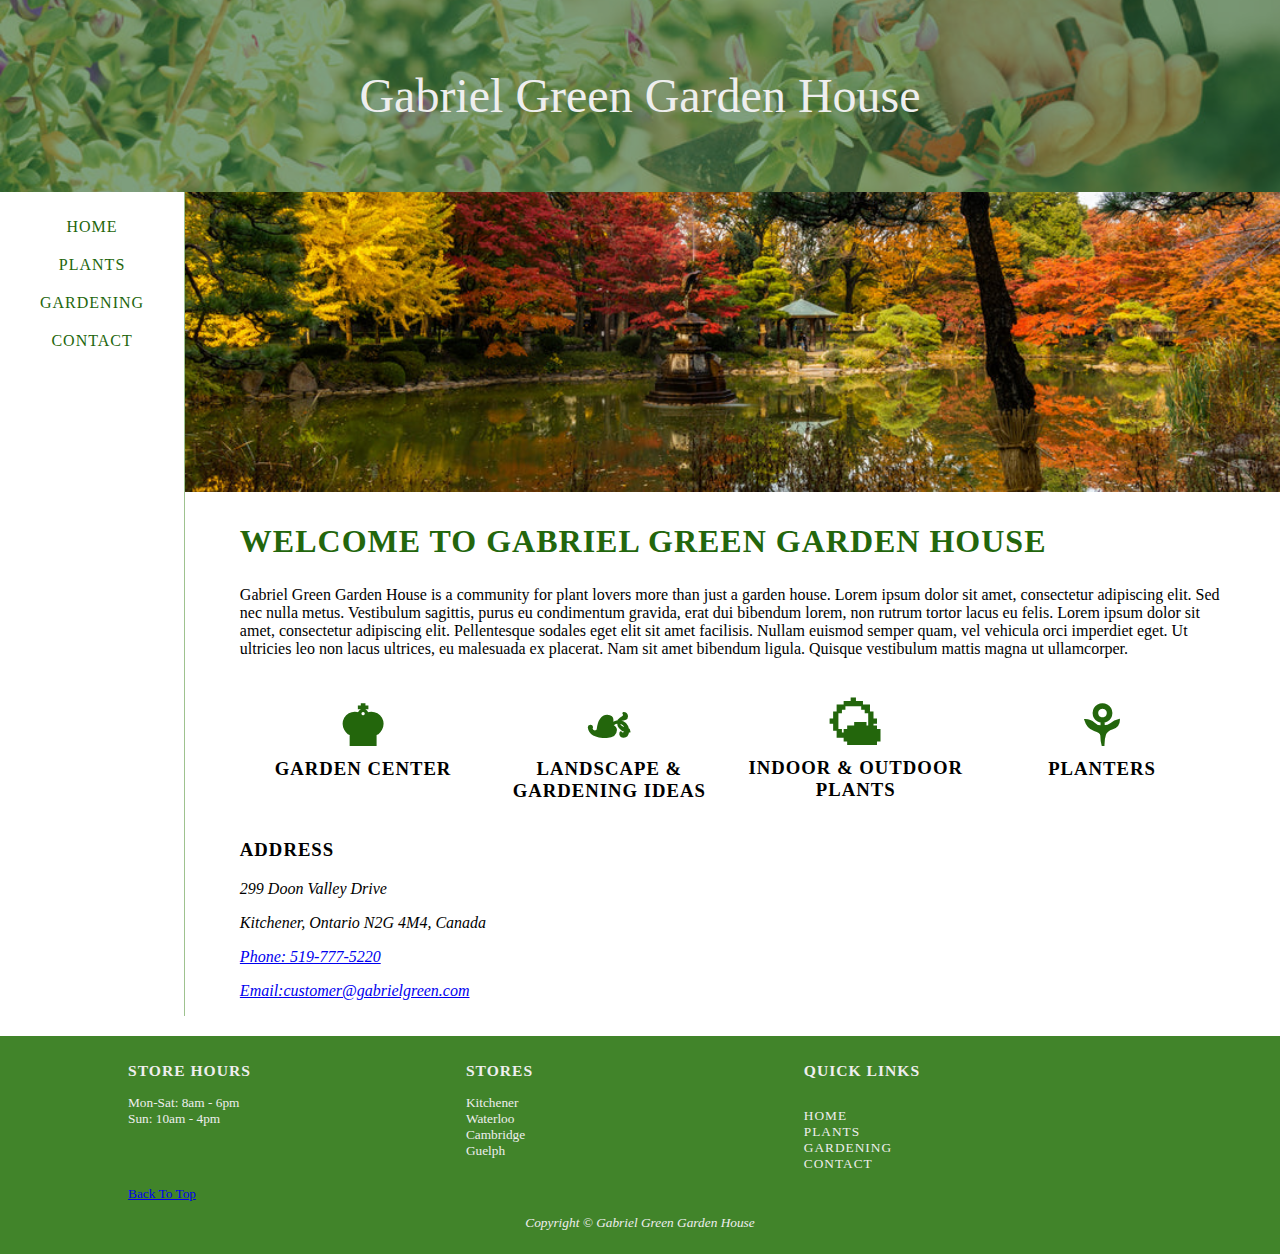
<file: Assignment 2.2/index.html>
<!doctype html>
<html>
    <head>
        <title>Gabriel Green Garden House</title>
        <link rel="stylesheet" type="text/css" href="site.css">
    </head>
    <body>
        <header role="banner" id="top">
            <h1><a href="index.html">Gabriel Green Garden House</a></h1>
        </header>
        <nav  role="navigation" class="NewNav">
            <ul>
                <li><a href="index.html">Home</a></li>
                <li><a href="plants.html">Plants</a></li> 
                <li><a href="gardening.html">Gardening</a></li>
                <li><a href="contact.html">Contact</a></li>
            </ul>    
        </nav>
        <main role="main">
            <img id="heroimg"  src="./imgs/zen-garden-with-autumn-colors.jpg">
            <div id="wrapper">
                <h2>Welcome to Gabriel Green Garden House</h2>
                <p>Gabriel Green Garden House is a community for plant lovers more than just a garden house. Lorem ipsum dolor sit amet, consectetur adipiscing elit. Sed nec nulla metus. Vestibulum sagittis, purus eu condimentum gravida, erat dui bibendum lorem, non rutrum tortor lacus eu felis. Lorem ipsum dolor sit amet, consectetur adipiscing elit. Pellentesque sodales eget elit sit amet facilisis. Nullam euismod semper quam, vel vehicula orci imperdiet eget. Ut ultricies leo non lacus ultrices, eu malesuada ex placerat. Nam sit amet bibendum ligula. Quisque vestibulum mattis magna ut ullamcorper. </p>
                <div id="multicol">
                    <section class="item25" role="region">
                        <h3><span class=icon>&#x265A;</span>Garden center</h3>
                    </section>    
                    <section class="item25" role="region">
                        <h3><span class=icon>&#x2619;</span> Landscape &amp; Gardening Ideas</h3>
                    </section>    
                    <section class="item25" role="region">
                        <h3><span class=icon>&#x1F324;</span>Indoor &amp; outdoor plants</h3>
                    </section>    
                    <section class="item25" role="region">
                        <h3><span class=icon>&#x2698;</span> Planters</h3>
                    </section>    
                </div>
								<h3>Address</h3>
                <address>
                    <p>299 Doon Valley Drive</p>
                    <p>Kitchener, Ontario N2G 4M4, Canada</p>
                    <p><a href="tel:519-777-5220">Phone: 519-777-5220 </a></p>
                    <p><a href="mailto:customer@gabrielgreen.com">Email:customer@gabrielgreen.com </a>
                    </p>    
                </address>
            </div>
        </main>
        <footer role="contentinfo">
            <div class="item33">
                <h3>Store hours</h3>
                <ul>
                    <li>Mon-Sat: 8am - 6pm</li>
                    <li>Sun: 10am - 4pm</li>
                </ul>
            </div>
            <div class="item33">
                <h3>Stores</h3>
                <ul>
                    <li>Kitchener</li>
                    <li>Waterloo</li>
                    <li>Cambridge</li>
                    <li>Guelph</li>
                </ul>
            </div>
            <div class="item33">
                <h3>Quick Links</h3>
                <nav role="navigation">
                    <ul>
                        <li><a href="index.html">Home</a></li>
                        <li><a href="plants.html">Plants</a></li> 
                        <li><a href="gardening.html">Gardening</a></li>
                        <li><a href="contact.html">Contact</a></li>
                    </ul>    
                </nav>
            </div>
            <a href="#top">Back To Top</a> 
            <p id="copyright">Copyright &copy; Gabriel Green Garden House</p>
        
        </footer>
    </body>
</html>
</file>
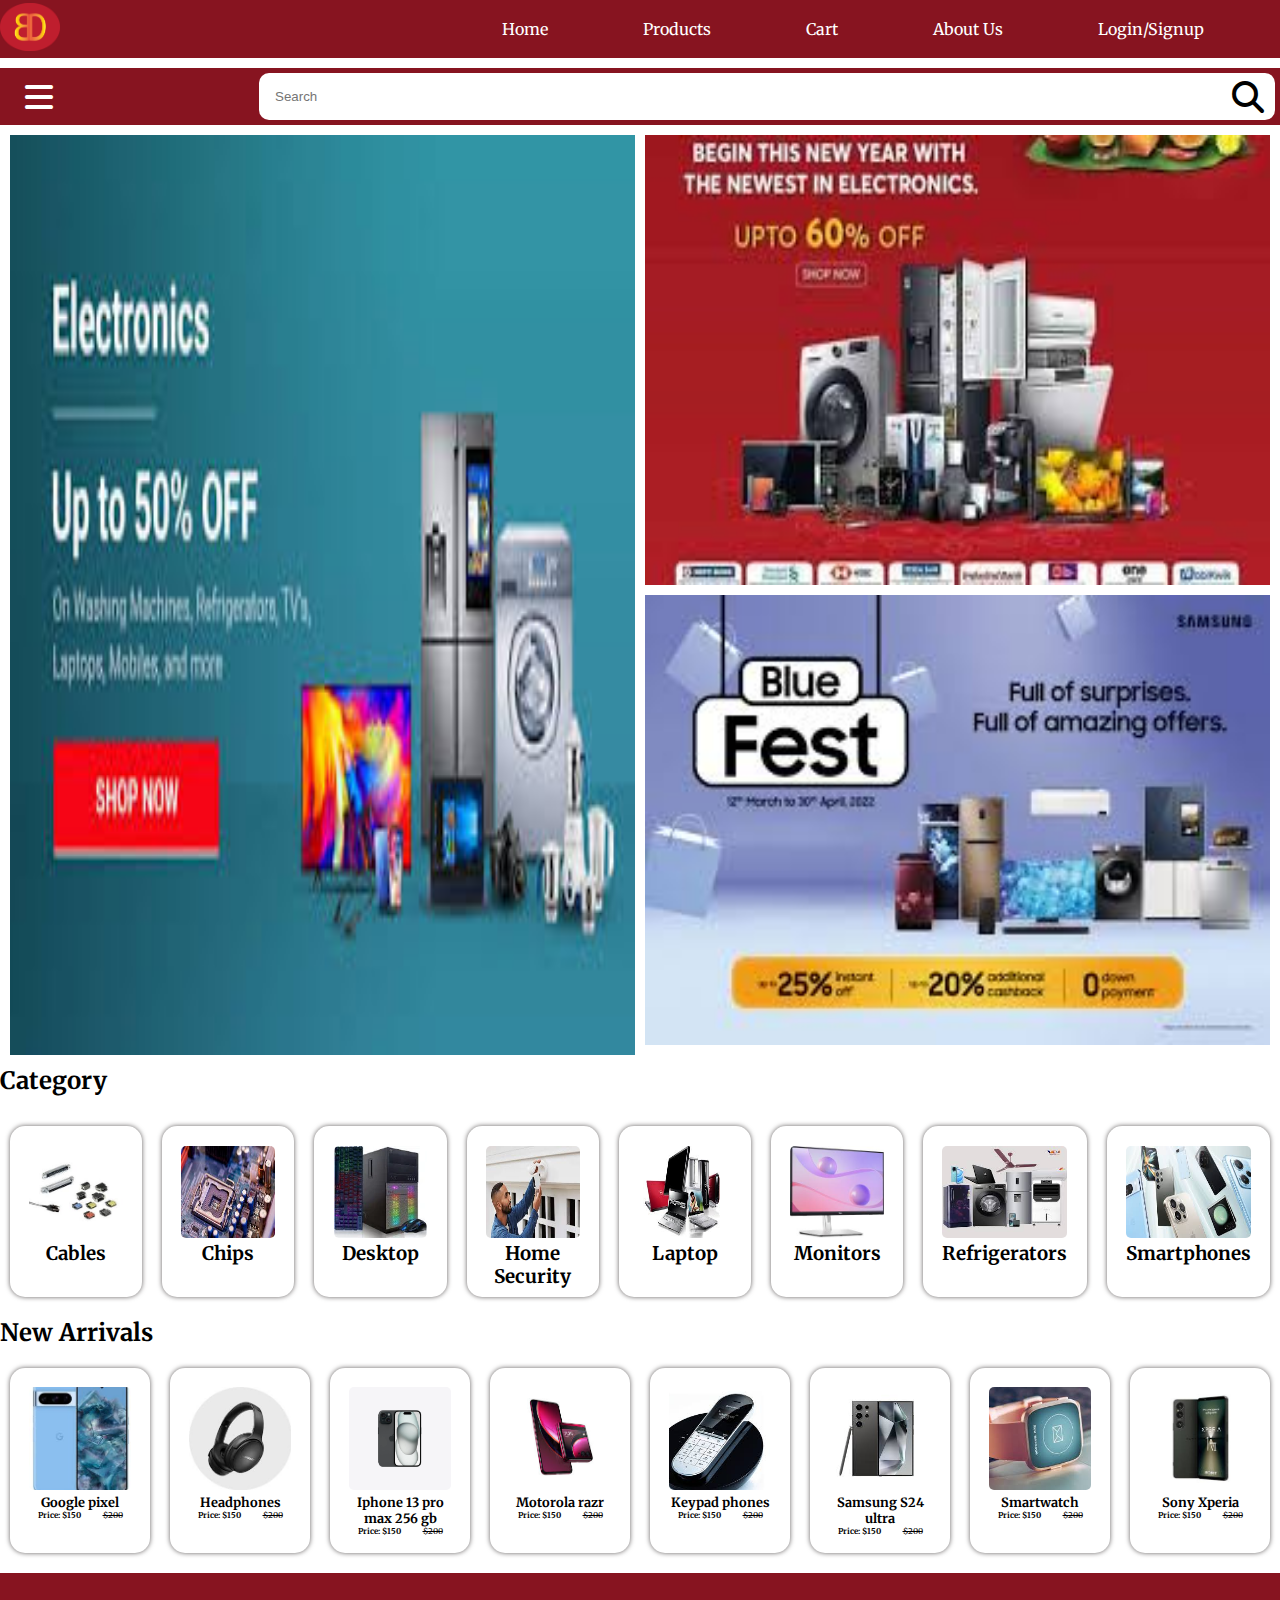
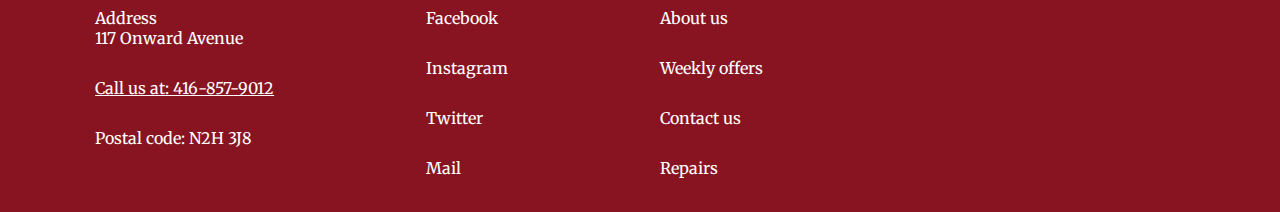
<file: Group Project/index.html>
<!DOCTYPE html>
<html lang="en">
<head>
  <meta charset="UTF-8">
  <meta name="viewport" content="width=device-width, initial-scale=1.0">
  <title>Daju Bhai Electronics</title>
  <link rel="stylesheet" href="home.css">
  <link rel="icon" href="./assets/DB logo.png" type="image/png">
  <link rel="stylesheet" href="https://cdnjs.cloudflare.com/ajax/libs/font-awesome/6.4.0/css/all.min.css">
</head>
<body>
  <header role="banner" class="header">
    <section role="region" class="logoContainer">
      <img src="./assets/DB logo.png" alt="Logo">
    </section>
    <nav role="navigation" class="linksContainer">
      <ul role="list">
        <li role="listitem"><a href="index.html">Home</a></li>
        <li role="listitem"><a href="Product.html">Products</a></li>
        <li role="listitem"><a href="Cartpage.html">Cart</a></li>
        <li role="listitem"><a href="About.html">About Us</a></li>
        <li role="listitem"><a href="#">Login/Signup</a></li>
      </ul>
    </nav>
  </header>
  <main role="main">
    <section role="search" class="searchContainer">
      <i class="fa-solid fa-bars menuIcon"></i>
      <input type="text" placeholder="Search" class="inputBar">
      <i class="fa-solid fa-magnifying-glass searchIcon"></i>
    </section>
    <section role="region" class="offerContainer">
      <div class="mainOffer"><img src="./assets/offer1.jpeg" alt=""></div>
      <div><img src="./assets/offer2.jpeg" alt=""></div>
      <div><img src="./assets/offer3.jpeg" alt=""></div>
    </section>
    <section role="region" class="categoryContainer">
      <h2>Category</h2>
      <div role="list" class="categoryList">
        <div role="listitem" class="categoryItem">
          <img src="./assets/Category/Cables.jpeg" alt="Category 1">
          <h3 class="categoryName">Cables</h3>
        </div>
        <div role="listitem" class="categoryItem">
          <img src="./assets/Category/Chips.jpeg" alt="Category 1">
          <h3 class="categoryName">Chips</h3>
        </div>
        <div role="listitem" class="categoryItem">
          <img src="./assets/Category/Desktop.webp" alt="Category 1">
          <h3 class="categoryName">Desktop</h3>
        </div>
        <div role="listitem" class="categoryItem">
          <img src="./assets/Category/Home Security.jpeg" alt="Category 1">
          <h3 class="categoryName">Home Security</h3>
        </div>
        <div role="listitem" class="categoryItem">
          <img src="./assets/Category/Laptops.jpeg" alt="Category 1">
          <h3 class="categoryName">Laptop</h3>
        </div>
        <div role="listitem" class="categoryItem">
          <img src="./assets/Category/Monitors.jpeg" alt="Category 1">
          <h3 class="categoryName">Monitors</h3>
        </div>
        <div role="listitem" class="categoryItem">
          <img src="./assets/Category/Refrigerators.jpeg" alt="Category 1">
          <h3 class="categoryName">Refrigerators</h3>
        </div>
        <div role="listitem" class="categoryItem">
          <img src="./assets/Category/Smartphones.jpeg" alt="Category 1">
          <h3 class="categoryName">Smartphones</h3>
        </div>
      </div>
    </section>
    <section role="region" class="arrivalsContainer">
      <h2>New Arrivals</h2>
      <div role="list" class="productList">
        <div role="listitem" class="productContainer">
          <img src="./assets/Products/google pixel 8 pro.jpeg" alt="">
          <div role="region" class="productDescription">
            <h3 class="productName">Google pixel</h3>
            <h4 class="priceSection">Price: $150 <span class="oldPrice">$200</span></h4>
          </div>
        </div>
        <div role="listitem" class="productContainer">
          <img src="./assets/Products/HEadphones.jpeg" alt="">
          <div role="region" class="productDescription">
            <h3 class="productName">Headphones</h3>
            <h4 class="priceSection">Price: $150 <span class="oldPrice">$200</span></h4>
          </div>
        </div>
        <div role="listitem" class="productContainer">
          <img src="./assets/Products/iphone.webp" alt="">
          <div role="region" class="productDescription">
            <h3 class="productName">Iphone 13 pro max 256 gb</h3>
            <h4 class="priceSection">Price: $150 <span class="oldPrice">$200</span></h4>
          </div>
        </div>
        <div role="listitem" class="productContainer">
          <img src="./assets/Products/motorola razr plus.jpeg" alt="">
          <div role="region" class="productDescription">
            <h3 class="productName">Motorola razr</h3>
            <h4 class="priceSection">Price: $150 <span class="oldPrice">$200</span></h4>
          </div>
        </div>
        <div role="listitem" class="productContainer">
          <img src="./assets/Products/Phones.jpeg" alt="">
          <div role="region" class="productDescription">
            <h3 class="productName">Keypad phones</h3>
            <h4 class="priceSection">Price: $150 <span class="oldPrice">$200</span></h4>
          </div>
        </div>
        <div role="listitem" class="productContainer">
          <img src="./assets/Products/Samsung s24ultra.jpeg" alt="">
          <div role="region" class="productDescription">
            <h3 class="productName">Samsung S24 ultra</h3>
            <h4 class="priceSection">Price: $150 <span class="oldPrice">$200</span></h4>
          </div>
        </div>
        <div role="listitem" class="productContainer">
          <img src="./assets/Products/smartwatch.jpeg" alt="">
          <div role="region" class="productDescription">
            <h3 class="productName">Smartwatch</h3>
            <h4 class="priceSection">Price: $150 <span class="oldPrice">$200</span></h4>
          </div>
        </div>
        <div role="listitem" class="productContainer">
          <img src="./assets/Products/sony xperia.jpeg" alt="">
          <div role="region" class="productDescription">
            <h3 class="productName">Sony Xperia</h3>
            <h4 class="priceSection">Price: $150 <span class="oldPrice">$200</span></h4>
          </div>
        </div>
      </div>
    </section>
  </main>
  <footer role="contentInfo">
    <div class="locationContainer">
      <ul>
        <li><p>Address</p> <span>117 Onward Avenue</span></li>
        <li><a href="tel:+1-416-857-9012">Call us at: 416-857-9012</a></li>
        <li>Postal code: N2H 3J8</li>
      </ul>
    </div>
    <div class="socialContainer">
      <ul>
        <li>Facebook</li>
        <li>Instagram</li>
        <li>Twitter</li>
        <li>Mail</li>
      </ul>
    </div>
    <div class="aboutusContainer">
      <ul>
        <li>About us </li>
        <li>Weekly offers</li>
        <li>Contact us</li>
        <li>Repairs</li>
      </ul>
    </div>
    <div>
      <iframe src="https://www.google.com/maps/embed?pb=!1m14!1m12!1m3!1d5798.815349176701!2d-80.40390740000001!3d43.3894078!2m3!1f0!2f0!3f0!3m2!1i1024!2i768!4f13.1!5e0!3m2!1sen!2sca!4v1721848771980!5m2!1sen!2sca" width="100%" height="100%" style="border:0;" allowfullscreen="" loading="lazy" referrerpolicy="no-referrer-when-downgrade"></iframe>
    </div>
  </footer>
</body>
</html>
</file>
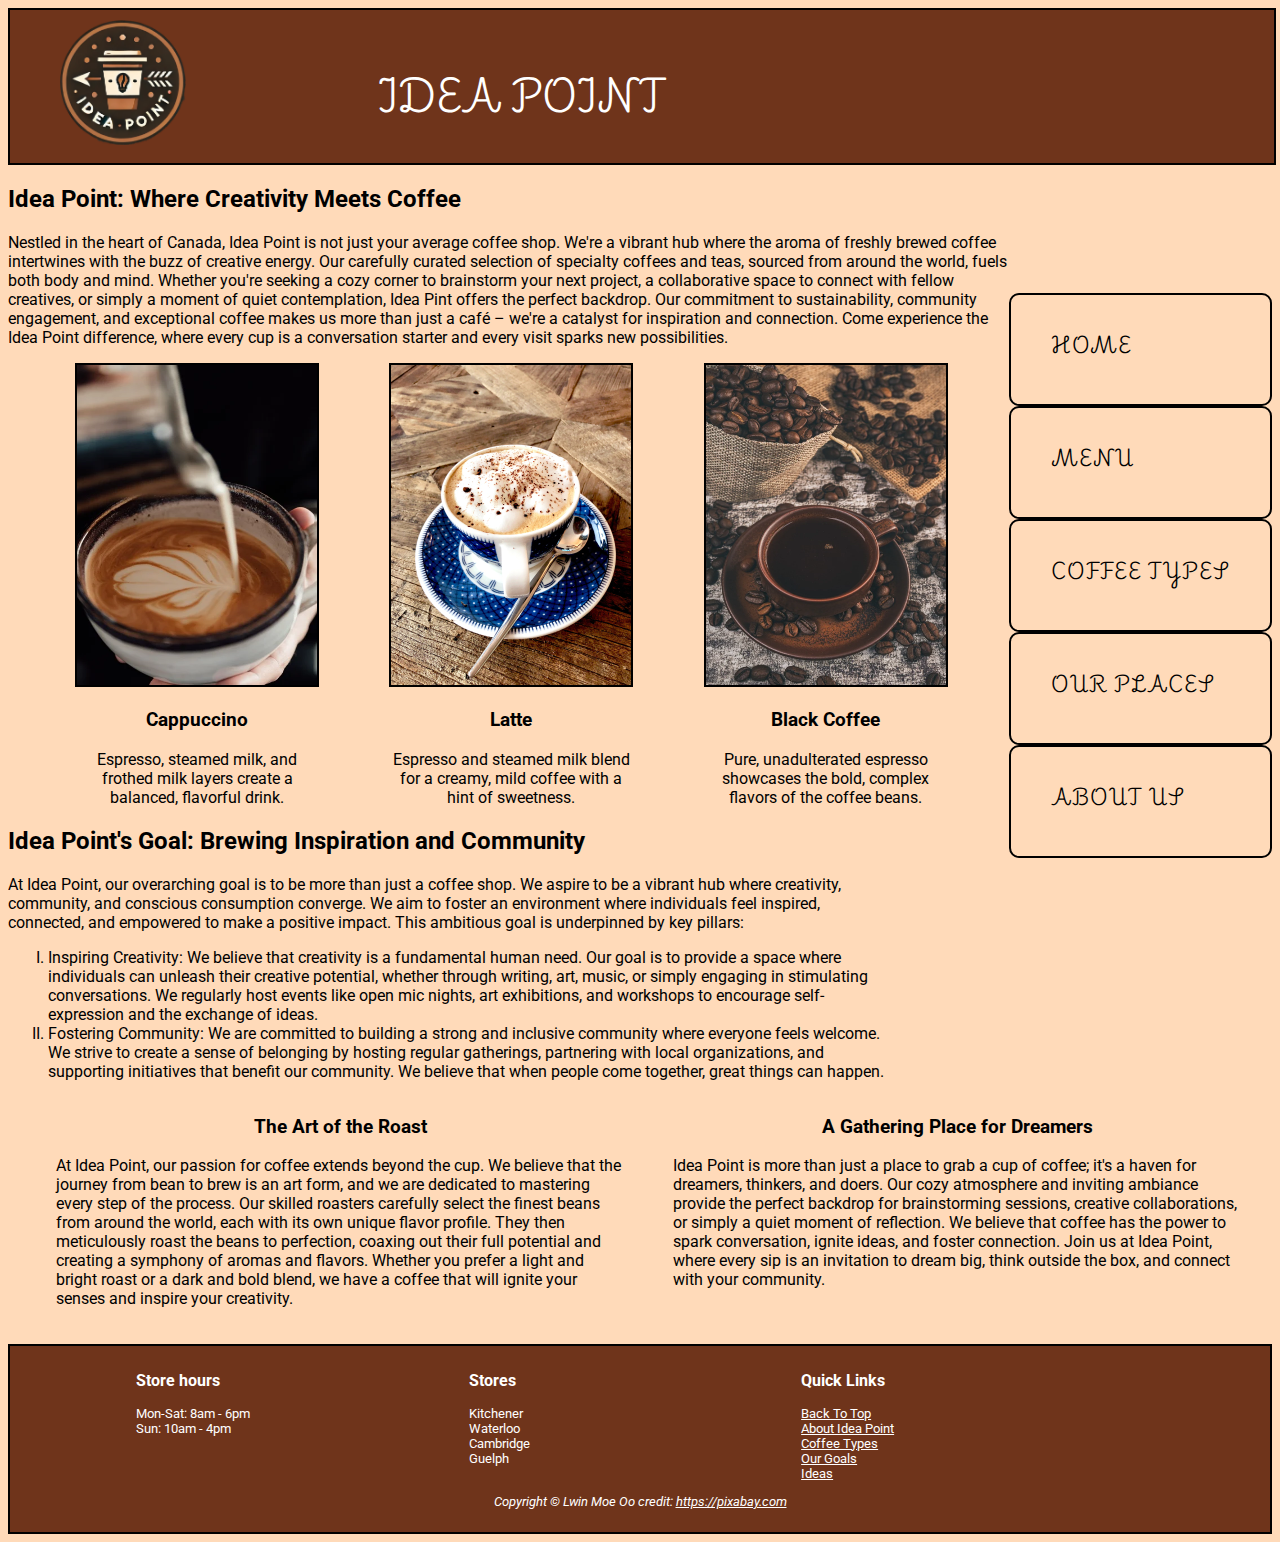
<file: Individual/index.html>
<!DOCTYPE html>
<html lang="en">
<head>
    <meta charset="UTF-8">
    <meta name="viewport" content="width=device-width, initial-scale=1.0">
    <link href="style.css" rel="stylesheet" type="text/css">

    <link rel="icon" href="images/Logo.png" type="image/png">
    <link href="https://fonts.googleapis.com/css2?family=Roboto:ital,wght@0,100;0,300;0,400;0,500;0,700;0,900;1,100;1,300;1,400;1,500;1,700;1,900&display=swap" rel="stylesheet">
    <link href="https://fonts.googleapis.com/css2?family=Playwrite+DE+Grund:wght@100..400&display=swap" rel="stylesheet">
    <link href="https://fonts.googleapis.com/css2?family=Open+Sans:ital,wght@0,300..800;1,300..800&display=swap" rel="stylesheet">
    <link href="https://fonts.googleapis.com/css2?family=Playwrite+PT:wght@100..400&display=swap" rel="stylesheet">
    <link href="https://fonts.googleapis.com/css2?family=Playwrite+PL:wght@100..400&display=swap" rel="stylesheet">
    <link href="https://fonts.googleapis.com/css2?family=Playwrite+SK:wght@100..400&display=swap" rel="stylesheet">
    <title>IDEA POINT</title>
</head>
<body>
    <header role="banner">
        <img src="images/Logo.png" alt="Idea Point" id="top"><h1>IDEA POINT</h1> 
    </header>
    
    <main role="main">
        <div >
            <nav  role="navigation" >
                <ul>
                    <li><a href="index.html">Home</a></li>
                    <li><a href="Menu.html">Menu</a></li> 
                    <li><a href="CoffeeTypes.html">Coffee Types</a></li> 
                    <li><a href="Places.html">Our Places</a></li>
                    <li><a href="AboutUs.html">About US</a></li>
                </ul>    
            </nav>
        </div>
        <div >
            <h2 id="AboutIdeaPoint">Idea Point: Where Creativity Meets Coffee</h2>
            <p>Nestled in the heart of Canada, Idea Point is not just your average coffee shop. We're a vibrant hub where the aroma of freshly brewed coffee intertwines with the buzz of creative energy. Our carefully curated selection of specialty coffees and teas, sourced from around the world, fuels both body and mind. Whether you're seeking a cozy corner to brainstorm your next project, a collaborative space to connect with fellow creatives, or simply a moment of quiet contemplation, Idea Pint offers the perfect backdrop. Our commitment to sustainability, community engagement, and exceptional coffee makes us more than just a café – we're a catalyst for inspiration and connection. Come experience the Idea Point difference, where every cup is a conversation starter and every visit sparks new possibilities.</p>
            <div id="multicol"  >
                <section class="itemmain_3" role="region">
                    <img src="./images/cappuccino.webp" alt="cappuccino">
                    <h3>Cappuccino</h3>
                    <span>Espresso, steamed milk, and frothed milk layers create a balanced, flavorful drink. </span>
                </section>    
                <section class="itemmain_3" role="region">
                    <img src="./images/Cappiciono_Latte.jpg" alt="Latte">
                        <h3>Latte</h3>
                        <span>Espresso and steamed milk blend for a creamy, mild coffee with a hint of sweetness. </span>
                </section>    
                <section class="itemmain_3" role="region">
                    <img src="./images/Black_Coffee_2.jpg"  alt="Black Coffee">
                        <h3>Black Coffee</h3>
                        <span>Pure, unadulterated espresso showcases the bold, complex flavors of the coffee beans. </span>
                </section> 
            </div>
            <div class="Goal">
                <h2 id="OurGoals">Idea Point's Goal: Brewing Inspiration and Community</h2>
                At Idea Point, our overarching goal is to be more than just a coffee shop. We aspire to be a vibrant hub where creativity, community, and conscious consumption converge. We aim to foster an environment where individuals feel inspired, connected, and empowered to make a positive impact.

                This ambitious goal is underpinned by key pillars:

                <ol type="I">
                <li>Inspiring Creativity: We believe that creativity is a fundamental human need. Our goal is to provide a space where individuals can unleash their creative potential, whether through writing, art, music, or simply engaging in stimulating conversations. We regularly host events like open mic nights, art exhibitions, and workshops to encourage self-expression and the exchange of ideas.</li>
                
                <li>Fostering Community: We are committed to building a strong and inclusive community where everyone feels welcome. We strive to create a sense of belonging by hosting regular gatherings, partnering with local organizations, and supporting initiatives that benefit our community. We believe that when people come together, great things can happen.</li>
                </ol>
                
            </div>
        </div>
            <div id="dual">
                <section class="itemdual" role="region">
                    <h3>The Art of the Roast</h3>
                    <P>At Idea Point, our passion for coffee extends beyond the cup. We believe that the journey from bean to brew is an art form, and we are dedicated to mastering every step of the process. Our skilled roasters carefully select the finest beans from around the world, each with its own unique flavor profile. They then meticulously roast the beans to perfection, coaxing out their full potential and creating a symphony of aromas and flavors. Whether you prefer a light and bright roast or a dark and bold blend, we have a coffee that will ignite your senses and inspire your creativity.</P>
                </section>
                <section class="itemdual" role="region">
                    <h3>A Gathering Place for Dreamers</h3>
                    <P>Idea Point is more than just a place to grab a cup of coffee; it's a haven for dreamers, thinkers, and doers. Our cozy atmosphere and inviting ambiance provide the perfect backdrop for brainstorming sessions, creative collaborations, or simply a quiet moment of reflection. We believe that coffee has the power to spark conversation, ignite ideas, and foster connection. Join us at Idea Point, where every sip is an invitation to dream big, think outside the box, and connect with your community.</P>
                </section>
            </div>
    </main>

    <footer role="contentinfo">
        <div class="Footer_item3">
            <h3>Store hours</h3>
            <ul>
                <li>Mon-Sat: 8am - 6pm</li>
                <li>Sun: 10am - 4pm</li>           
            </ul>
        </div>
        <div class="Footer_item3">
            <h3>Stores</h3>
            <ul>
                <li>Kitchener</li>
                <li>Waterloo</li>
                <li>Cambridge</li>
                <li>Guelph</li>
            </ul>
        </div>
        <div class="Footer_item3">
            <h3>Quick Links</h3>           
                <ul>
                    <li><a href="#top"  class="footer-link">Back To Top</a></li>
                    <li><a href="#AboutIdeaPoint" class="footer-link">About Idea Point</a></li> 
                    <li><a href="#multicol" class="footer-link">Coffee Types</a></li> 
                    <li><a href="#OurGoals" class="footer-link">Our Goals</a></li>
                    <li><a href="#dual" class="footer-link">Ideas</a></li>
                </ul>    
          
        </div>
        
        <p id="copyright">Copyright &copy; Lwin Moe Oo credit: <a class="pixabay" href="https://pixabay.com" title="pixabay">https://pixabay.com</a></p>
    </footer>
</body>
</html>
</file>
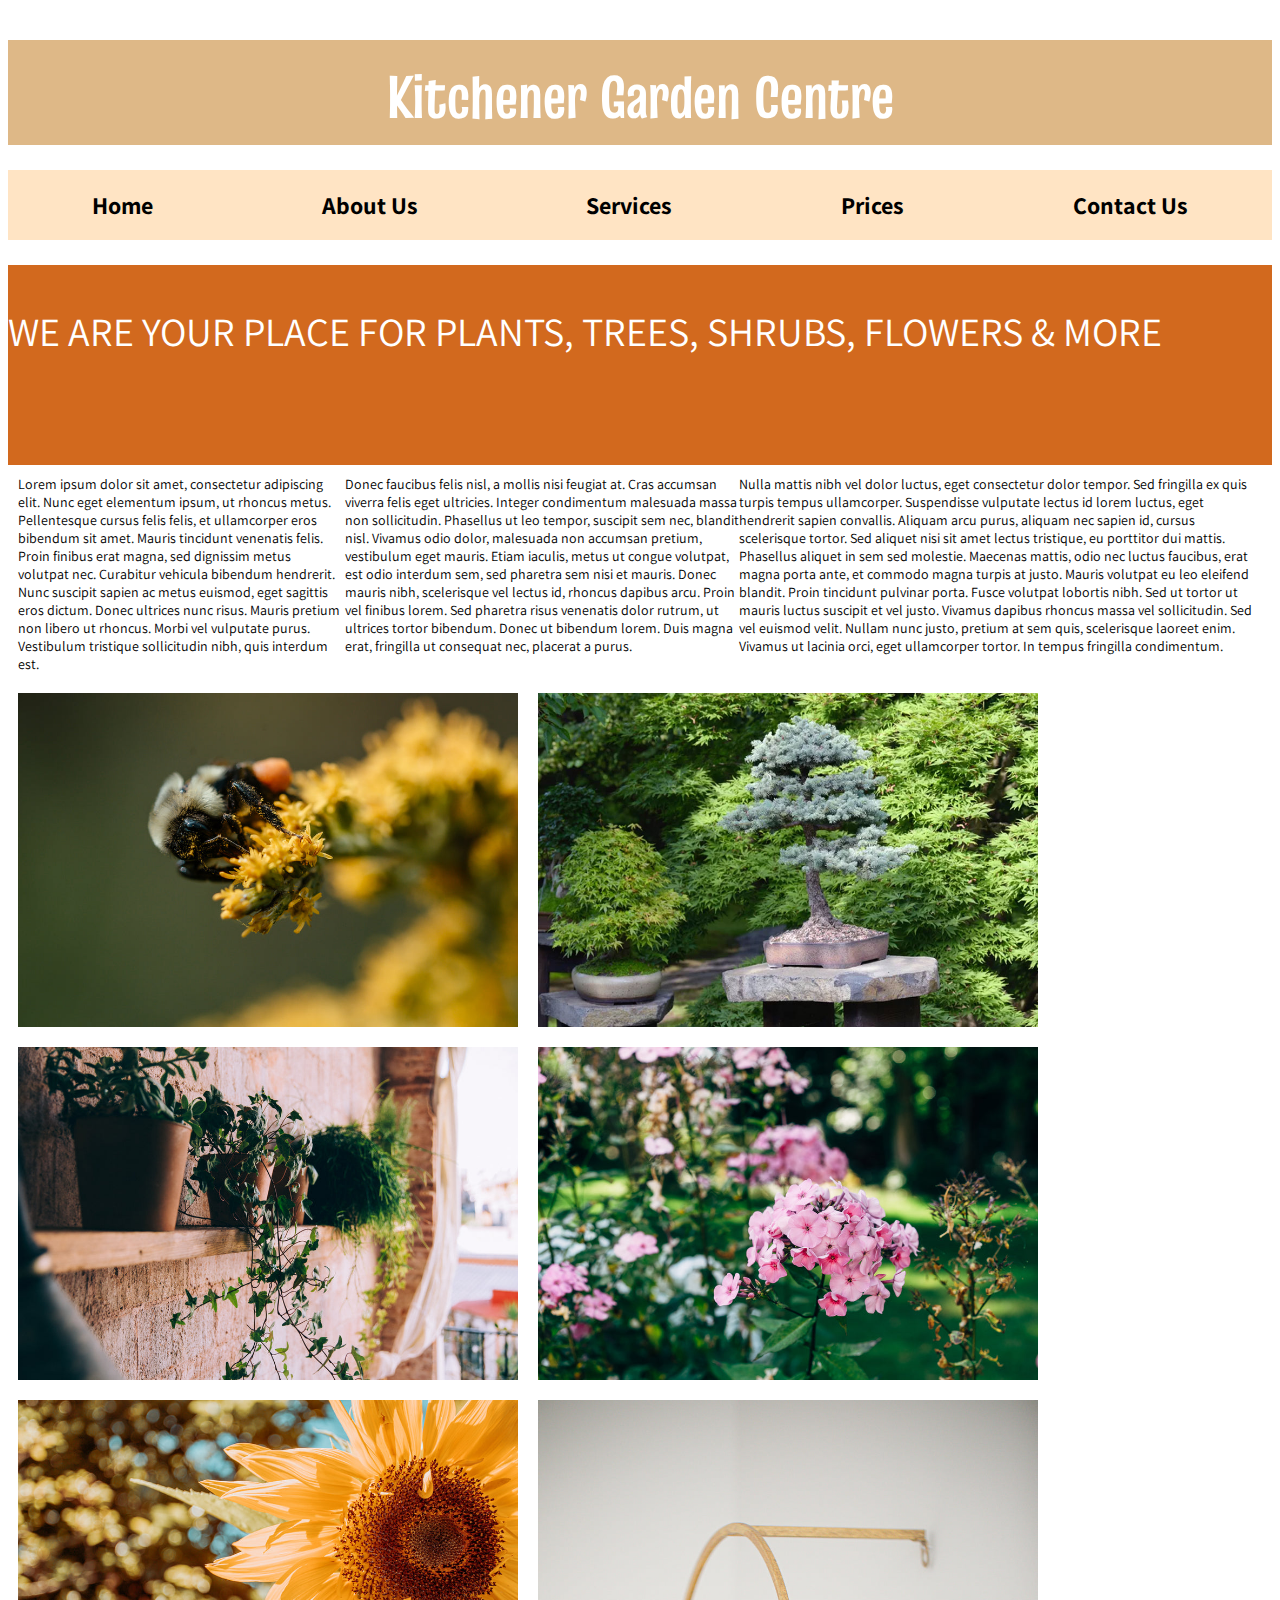
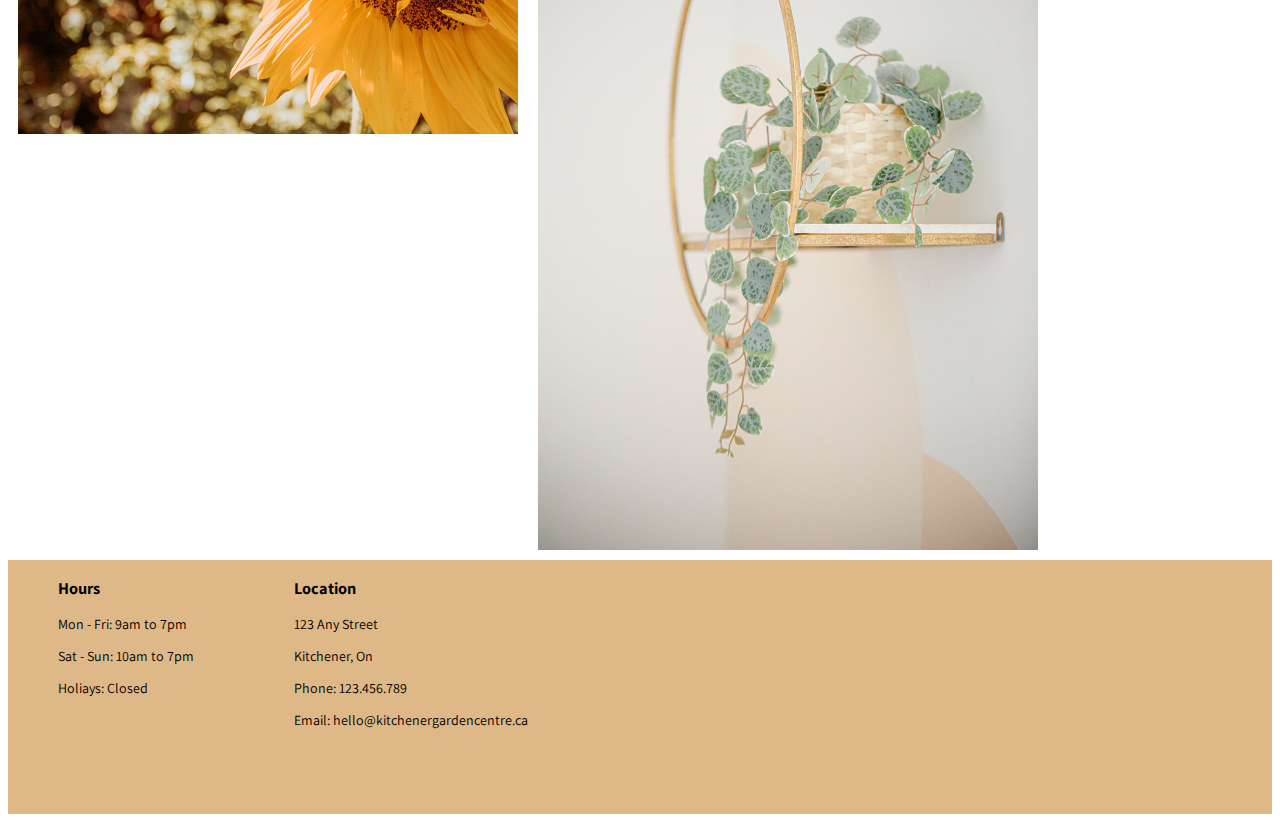
<file: Assignment 3.1/Lab Assignment 3.1/index.html>
<!doctype html>
<html>

<head>
	<meta charset="utf-8">
	<title>Assignment 3 - Flex</title>
	<link href="style.css" rel="stylesheet" type="text/css">
</head>

<body>

	<header>
		<h1>Kitchener Garden Centre</h1>
	</header>

	<nav>
		<ul>
			<li><a href="index.html">Home</a></li>
			<li><a href="#">About Us</a></li>
			<li><a href="#">Services</a></li>
			<li><a href="#">Prices</a></li>
			<li><a href="#">Contact Us</a></li>
		</ul>
	</nav>

	<main>
		<section class="hero">
			<p>WE ARE YOUR PLACE FOR PLANTS, TREES, SHRUBS, FLOWERS &amp; MORE</p>
		</section>
		<div class="AllDiv">
		<div class="div1">
			Lorem ipsum dolor sit amet, consectetur adipiscing elit. Nunc eget elementum ipsum, ut rhoncus metus.
			Pellentesque cursus felis felis, et ullamcorper eros bibendum sit amet. Mauris tincidunt venenatis felis.
			Proin finibus erat magna, sed dignissim metus volutpat nec. Curabitur vehicula bibendum hendrerit. Nunc
			suscipit sapien ac metus euismod, eget sagittis eros dictum. Donec ultrices nunc risus. Mauris pretium non
			libero ut rhoncus. Morbi vel vulputate purus. Vestibulum tristique sollicitudin nibh, quis interdum est.
		</div>
		<div class="div2">
			Donec faucibus felis nisl, a mollis nisi feugiat at. Cras accumsan viverra felis eget ultricies. Integer
			condimentum malesuada massa non sollicitudin. Phasellus ut leo tempor, suscipit sem nec, blandit nisl.
			Vivamus odio dolor, malesuada non accumsan pretium, vestibulum eget mauris. Etiam iaculis, metus ut congue
			volutpat, est odio interdum sem, sed pharetra sem nisi et mauris. Donec mauris nibh, scelerisque vel lectus
			id, rhoncus dapibus arcu. Proin vel finibus lorem. Sed pharetra risus venenatis dolor rutrum, ut ultrices
			tortor bibendum. Donec ut bibendum lorem. Duis magna erat, fringilla ut consequat nec, placerat a purus.
		</div>
		<div class="div3">
			Nulla mattis nibh vel dolor luctus, eget consectetur dolor tempor. Sed fringilla ex quis turpis tempus
			ullamcorper. Suspendisse vulputate lectus id lorem luctus, eget hendrerit sapien convallis. Aliquam arcu
			purus, aliquam nec sapien id, cursus scelerisque tortor. Sed aliquet nisi sit amet lectus tristique, eu
			porttitor dui mattis. Phasellus aliquet in sem sed molestie. Maecenas mattis, odio nec luctus faucibus, erat
			magna porta ante, et commodo magna turpis at justo. Mauris volutpat eu leo eleifend blandit. Proin tincidunt
			pulvinar porta. Fusce volutpat lobortis nibh. Sed ut tortor ut mauris luctus suscipit et vel justo. Vivamus
			dapibus rhoncus massa vel sollicitudin. Sed vel euismod velit. Nullam nunc justo, pretium at sem quis,
			scelerisque laoreet enim. Vivamus ut lacinia orci, eget ullamcorper tortor. In tempus fringilla condimentum.
		</div>
		</div>
		<section>
			<img src="imgs/bee-covered-in-yellow-dust.jpg" id="pic1" width="500" alt="bee-covered-in-yellow-dust" />
			<img src="imgs/close-up-on-evergreen-bonzai.jpg" id="pic2" width="500" alt="close-up-on-evergreen-bonzai" />
			<img src="imgs/curly-tendrils-of-potted-plants-on-wooden-shelf.jpg" id="pic3" width="500" alt="potted-plants-on-wooden-shelf" />
			<img src="imgs/gold-shelf-with-a-green-vine-house-plant.jpg" id="pic4" width="500" alt="green-vine-house-plant" /> 
			<img src="imgs/summer-garden-with-pink-phlox.jpg" width="500" id="pic5" alt="summer-garden-with-pink-phlox" />
			<img src="imgs/sunflower-fills-center-of-a-frame.jpg" width="500" id="pic6" alt="sunflower-fills-center-frame" />
		</section>


	</main>

	<footer>
		<div class="footerdiv1">
			<h3>Hours</h3>
			<p>Mon - Fri: 9am to 7pm</p>
			<p>Sat - Sun: 10am to 7pm</p>
			<p>Holiays: Closed</p>
		</div>

		<div class="footerdiv2">
			<h3> Location</h3>
			<p>123 Any Street</p>
			<p>Kitchener, On</p>
			<p>Phone: 123.456.789</p>
			<p>Email: hello@kitchenergardencentre.ca</p>
		</div>

		<div class="footerdiv3">
			<iframe
				src="https://www.google.com/maps/embed?pb=!1m18!1m12!1m3!1d2897.853458462019!2d-80.49735152390365!3d43.42188836736106!2m3!1f0!2f0!3f0!3m2!1i1024!2i768!4f13.1!3m3!1m2!1s0x882bf508d408f165%3A0xeea5dcab1e397a0e!2sSheridan%20Nurseries%20Limited!5e0!3m2!1sen!2sca!4v1710975886703!5m2!1sen!2sca"
				width="450" height="250" style="border:0;" allowfullscreen="" loading="lazy"
				referrerpolicy="no-referrer-when-downgrade"></iframe>
		</div>

	</footer>

</body>

</html>
</file>
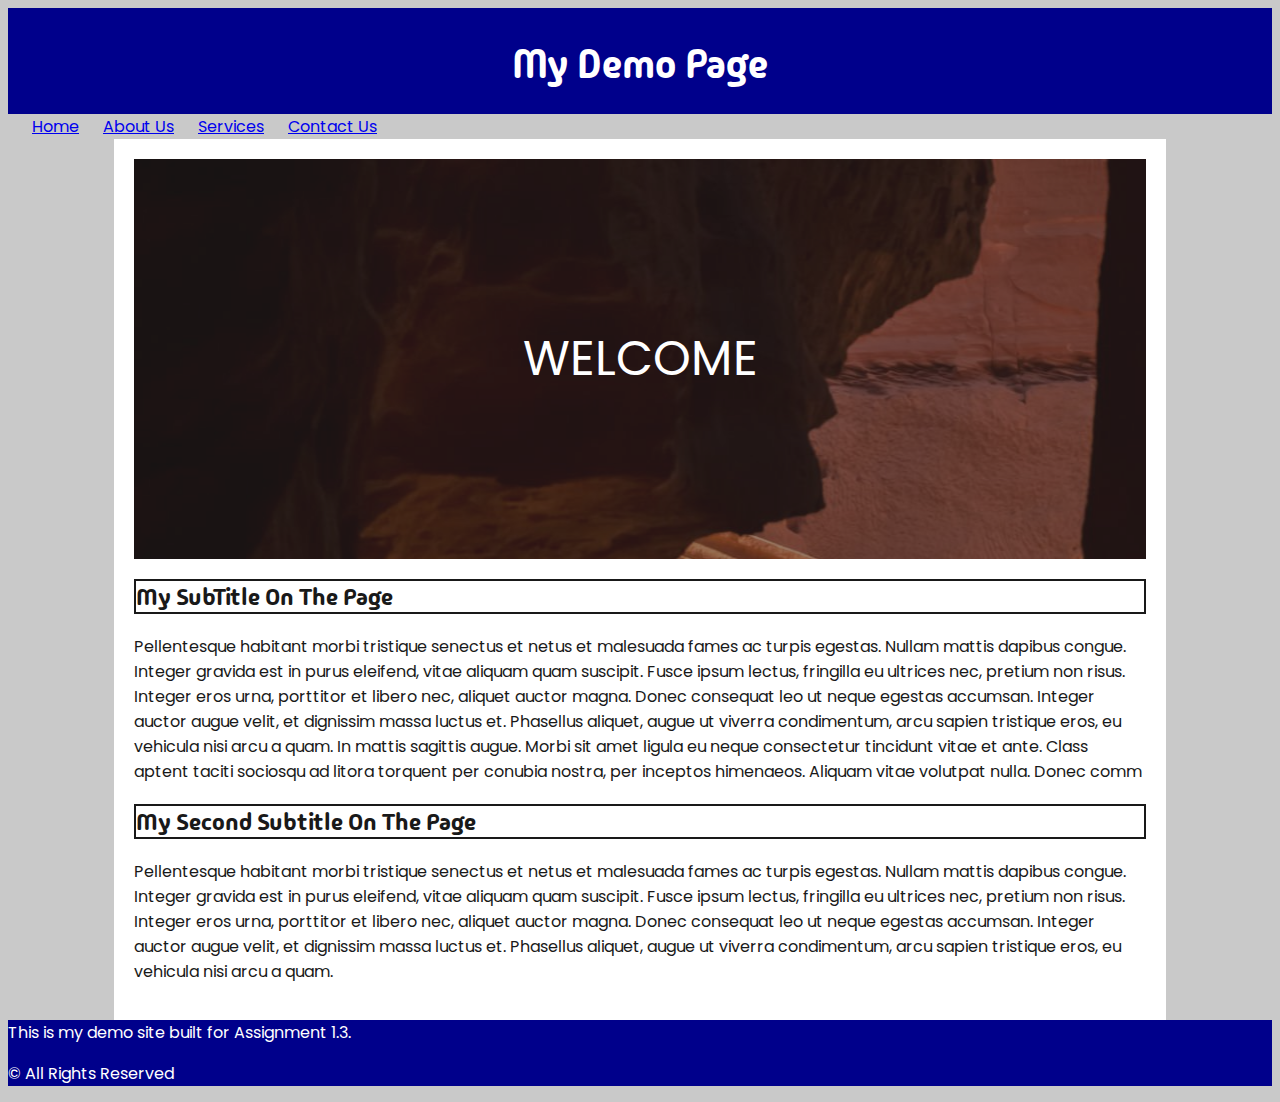
<file: Assignment 3/Lab Assignment 1.3/index.html>
<!doctype html>
<html>
<head>
<meta charset="utf-8">
<title>Assignment 1.3</title>
<link href="style.css" rel="stylesheet" type="text/css">
</head>

<body>
	
	<header id="CSS">
		<h1>My Demo Page</h1> 
	</header>	
	
	<nav> &nbsp;&nbsp;&nbsp;&nbsp;&nbsp;
		<a href="index.html"> Home</a>&nbsp;&nbsp;&nbsp;&nbsp;&nbsp;
		<a href="#"> About Us</a>&nbsp;&nbsp;&nbsp;&nbsp;&nbsp;
		<a href="#"> Services</a>&nbsp;&nbsp;&nbsp;&nbsp;&nbsp;
		<a href="#"> Contact Us</a>
	</nav>
	
	<main> 
		<div class="wrapper">
			<div class="hero">
				<div class="hero2">WELCOME</div>
			</div>
			<div>
				<h2>My SubTitle On The Page</h2>
				<p>Pellentesque habitant morbi tristique senectus et netus et malesuada fames ac turpis egestas. Nullam mattis dapibus congue. Integer gravida est in purus eleifend, vitae aliquam quam suscipit. Fusce ipsum lectus, fringilla eu ultrices nec, pretium non risus. Integer eros urna, porttitor et libero nec, aliquet auctor magna. Donec consequat leo ut neque egestas accumsan. Integer auctor augue velit, et dignissim massa luctus et. Phasellus aliquet, augue ut viverra condimentum, arcu sapien tristique eros, eu vehicula nisi arcu a quam. In mattis sagittis augue. Morbi sit amet ligula eu neque consectetur tincidunt vitae et ante. Class aptent taciti sociosqu ad litora torquent per conubia nostra, per inceptos himenaeos.  Aliquam vitae volutpat nulla. Donec comm
				</p>
			</div>
			
			<div>
				<h2> My Second Subtitle On The Page</h2>
				<p>Pellentesque habitant morbi tristique senectus et netus et malesuada fames ac turpis egestas. Nullam mattis dapibus congue. Integer gravida est in purus eleifend, vitae aliquam quam suscipit. Fusce ipsum lectus, fringilla eu ultrices nec, pretium non risus. Integer eros urna, porttitor et libero nec, aliquet auctor magna. Donec consequat leo ut neque egestas accumsan. Integer auctor augue velit, et dignissim massa luctus et. Phasellus aliquet, augue ut viverra condimentum, arcu sapien tristique eros, eu vehicula nisi arcu a quam. 
				</p>
			</div>
	
		</div>
	</main>
	
	<footer>
	
		<div>This is my demo site built for Assignment 1.3.</div>
		
		<p>&copy; All Rights Reserved </p> 
		
	</footer>
	
</body>
</html>
</file>
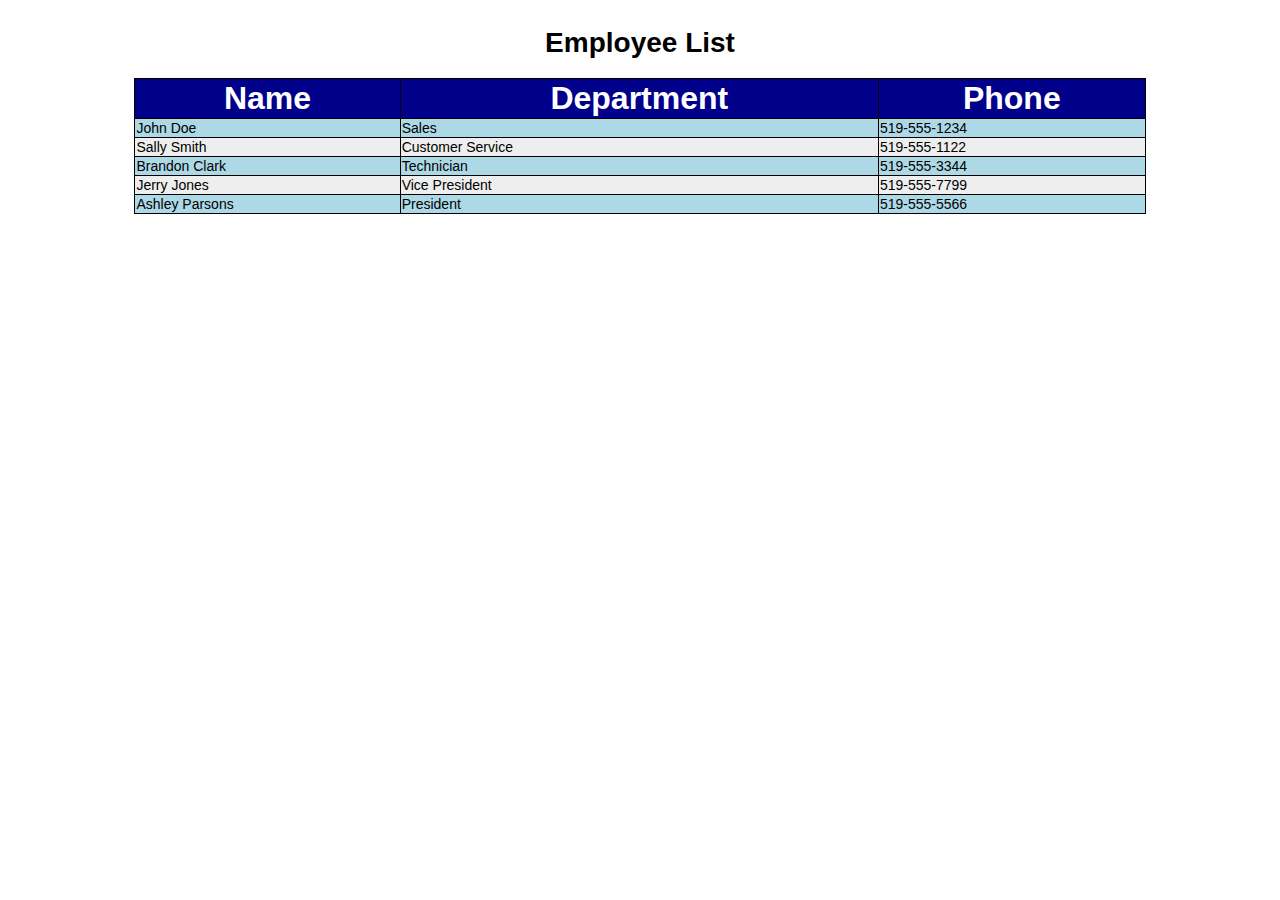
<file: Assignment 4/LwinMoeOo_Assignment_4.1/index.html>
<!DOCTYPE html>
<html lang="en">
<head>
    <meta charset="UTF-8">
    <meta name="viewport" content="width=device-width, initial-scale=1.0">
    <title>Assignment_4.1</title>
    <link href="index.css" rel="stylesheet" type="text/css">
</head>
<body>
    <table>
        <caption caption-side="top"><h1>Employee List</h1></caption>
        <thead scope="colgroup">
            <tr scope="col">
                <th id="Name">Name</th>
                <th id="Department">Department</th>
                <th id="Phone">Phone</th>
            </tr>
        </thead>
        <tbody scope="rowgroup">
            <tr scope="row">
                <td headers="Name">John Doe</td>
                <td headers="Department">Sales</td>
                <td headers="Phone">519-555-1234</td>
            </tr>
            <tr scope="row">
                <td headers="Name">Sally Smith</td>
                <td headers="Department">Customer Service</td>
                <td headers="Phone">519-555-1122</td>
            </tr>
            <tr scope="row">
                <td headers="Name">Brandon Clark</td>
                <td headers="Department">Technician</td>
                <td headers="Phone">519-555-3344</td>
            </tr>
            <tr scope="row">
                <td headers="Name">Jerry Jones</td>
                <td headers="Department">Vice President</td>
                <td headers="Phone">519-555-7799</td>
            </tr>        
            <tr scope="row">
                <td headers="Name">Ashley Parsons</td>
                <td headers="Department">President</td>
                <td headers="Phone">519-555-5566</td>
            </tr>
        </tbody>
    </table>
</body>
</html>
</file>
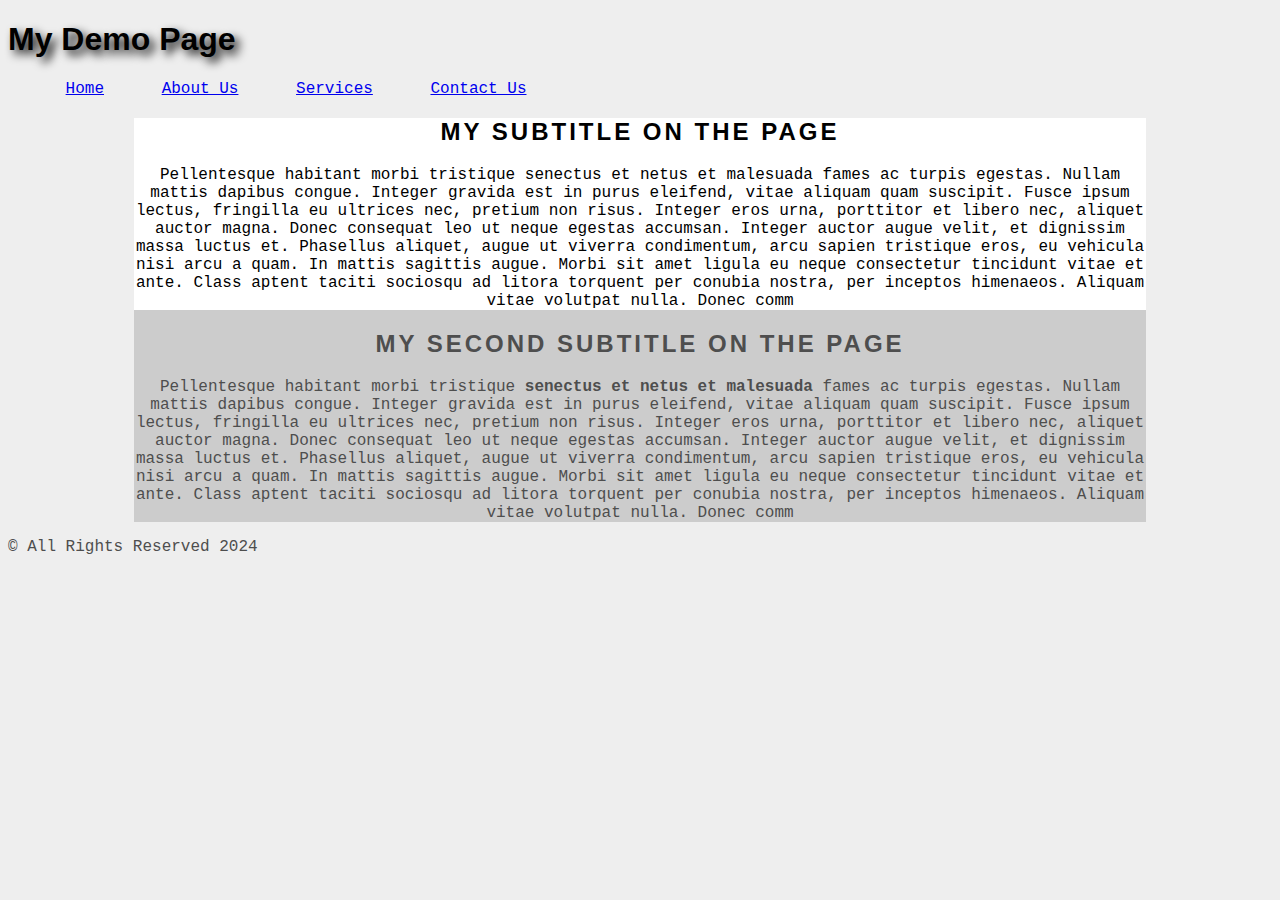
<file: Assignment 2/Lab Assignment 1.2/Lab Assignment 1.2/index.html>
<!doctype html>
<html>
<head>
<meta charset="utf-8">
<title>Assignment 1.2</title>
<link href="style.css" rel="stylesheet" type="text/css">
</head>

<body class="bodyCss">
	
	<header class="headerCss">
		<h1>My Demo Page</h1> 
	</header>	
	
	<nav> &nbsp;&nbsp;&nbsp;&nbsp;&nbsp;
		<a href="index.html"> Home</a>&nbsp;&nbsp;&nbsp;&nbsp;&nbsp;
		<a href="#"> About Us</a>&nbsp;&nbsp;&nbsp;&nbsp;&nbsp;
		<a href="index.html"> Services</a>&nbsp;&nbsp;&nbsp;&nbsp;&nbsp;
		<a href="index.html"> Contact Us</a>
	</nav>
	
	<main class="maincss"> 
		<div class="firstCss">
			<h2>My SubTitle On The Page</h2>
			<p>Pellentesque habitant morbi tristique senectus et netus et malesuada fames ac turpis egestas. Nullam mattis dapibus congue. Integer gravida est in purus eleifend, vitae aliquam quam suscipit. Fusce ipsum lectus, fringilla eu ultrices nec, pretium non risus. Integer eros urna, porttitor et libero nec, aliquet auctor magna. Donec consequat leo ut neque egestas accumsan. Integer auctor augue velit, et dignissim massa luctus et. Phasellus aliquet, augue ut viverra condimentum, arcu sapien tristique eros, eu vehicula nisi arcu a quam. In mattis sagittis augue. Morbi sit amet ligula eu neque consectetur tincidunt vitae et ante. Class aptent taciti sociosqu ad litora torquent per conubia nostra, per inceptos himenaeos.  Aliquam vitae volutpat nulla. Donec comm
			</p>
		</div>
		
		<div>
			<h2> My Second Subtitle On The Page</h2>
			<p>Pellentesque habitant morbi tristique <span style="font-weight: bold;">senectus et netus et malesuada</span> fames ac turpis egestas. Nullam mattis dapibus congue. Integer gravida est in purus eleifend, vitae aliquam quam suscipit. Fusce ipsum lectus, fringilla eu ultrices nec, pretium non risus. Integer eros urna, porttitor et libero nec, aliquet auctor magna. Donec consequat leo ut neque egestas accumsan. Integer auctor augue velit, et dignissim massa luctus et. Phasellus aliquet, augue ut viverra condimentum, arcu sapien tristique eros, eu vehicula nisi arcu a quam. In mattis sagittis augue. Morbi sit amet ligula eu neque consectetur tincidunt vitae et ante. Class aptent taciti sociosqu ad litora torquent per conubia nostra, per inceptos himenaeos.  Aliquam vitae volutpat nulla. Donec comm
			</p>
		</div>
	
	
	</main>
	
	<footer class="footerCss">&copy; All Rights Reserved 2024  </footer>
	
</body>
</html>
</file>
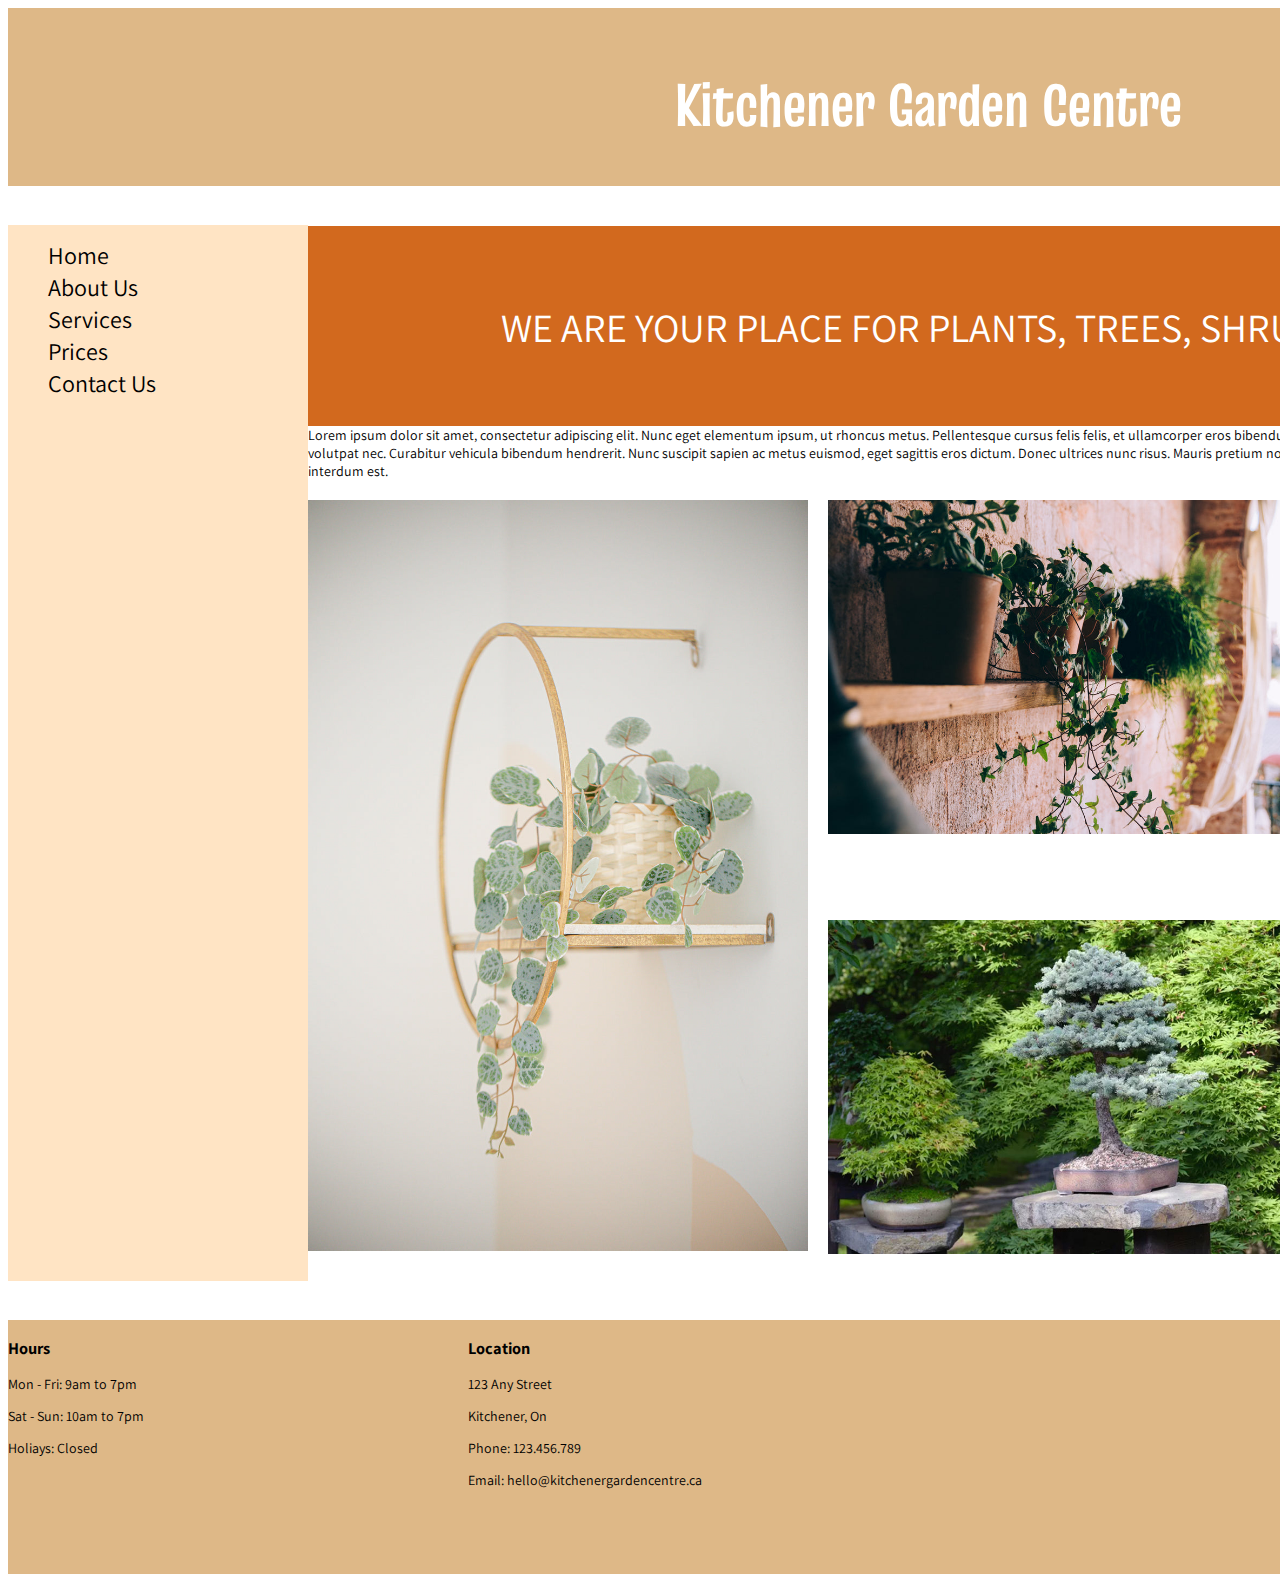
<file: Assignment 3.2/Lab Assignment 3.2/Lab Assignment 3.2/index.html>
<!doctype html>
<html>
<head>
<meta charset="utf-8">
<title>Assignment 3 - Flex</title>
<link href="style.css" rel="stylesheet" type="text/css">
<link href="https://fonts.googleapis.com/css2?family=Roboto:ital,wght@0,100;0,300;0,400;0,500;0,700;0,900;1,100;1,300;1,400;1,500;1,700;1,900&display=swap" rel="stylesheet">
</head>

<body>

	<header role="banner">
		<h1>Kitchener Garden Centre</h1>
	</header>
	
<nav role="navigation">
		<ul>
		<li><a href="index.html">Home</a></li>
		<li><a href="#">About Us</a></li>
		<li><a href="#">Services</a></li>
		<li><a href="#">Prices</a></li>
		<li><a href="#">Contact Us</a></li>
		</ul>
	</nav>
	
	<main role="main">
		<section class="hero" role="region">  <p>WE ARE YOUR PLACE FOR PLANTS, TREES, SHRUBS, FLOWERS &amp; MORE</p></section>
		
		<div>
			Lorem ipsum dolor sit amet, consectetur adipiscing elit. Nunc eget elementum ipsum, ut rhoncus metus. Pellentesque cursus felis felis, et ullamcorper eros bibendum sit amet. Mauris tincidunt venenatis felis. Proin finibus erat magna, sed dignissim metus volutpat nec. Curabitur vehicula bibendum hendrerit. Nunc suscipit sapien ac metus euismod, eget sagittis eros dictum. Donec ultrices nunc risus. Mauris pretium non libero ut rhoncus. Morbi vel vulputate purus. Vestibulum tristique sollicitudin nibh, quis interdum est.  
		</div>
	
		<section class="image_list" role="region">
		
			<img src="imgs/curly-tendrils-of-potted-plants-on-wooden-shelf.jpg" width="500" alt="curly-tendrils-of-potted-plants-on-wooden-shelf"/> 
			<img src="imgs/bee-covered-in-yellow-dust.jpg" width="500"  alt="bee-covered-in-yellow-dust"/>
	    	<img src="imgs/close-up-on-evergreen-bonzai.jpg" width="500" alt="close-up-on-evergreen-bonzai"/> 
			<img src="imgs/gold-shelf-with-a-green-vine-house-plant.jpg" width="500" alt="shelf-green-vine-house-plant" id="tallestImage"/> 
			<img src="imgs/summer-garden-with-pink-phlox.jpg" width="500"  alt="summer-garden-with-pink-phlox"/> 
	    	
		</section>
		
	
	</main>
	
	<footer role="contentinfo">
		<div>
			<h3>Hours</h3>
			<p>Mon - Fri: 9am to 7pm</p>
			<p>Sat - Sun: 10am to 7pm</p>
			<p>Holiays: Closed</p>
		</div>
	
		<div>
			<h3> Location</h3>
			<p>123 Any Street</p>
			<p>Kitchener, On</p>
			<p>Phone: 123.456.789</p>
			<p>Email: hello@kitchenergardencentre.ca</p>
		</div>
		
		<div>
			<iframe src="https://www.google.com/maps/embed?pb=!1m18!1m12!1m3!1d2897.853458462019!2d-80.49735152390365!3d43.42188836736106!2m3!1f0!2f0!3f0!3m2!1i1024!2i768!4f13.1!3m3!1m2!1s0x882bf508d408f165%3A0xeea5dcab1e397a0e!2sSheridan%20Nurseries%20Limited!5e0!3m2!1sen!2sca!4v1710975886703!5m2!1sen!2sca" width="450" height="250" style="border:0;" allowfullscreen="" loading="lazy" referrerpolicy="no-referrer-when-downgrade"></iframe>
		</div>
	
	</footer>

</body>
</html>
</file>
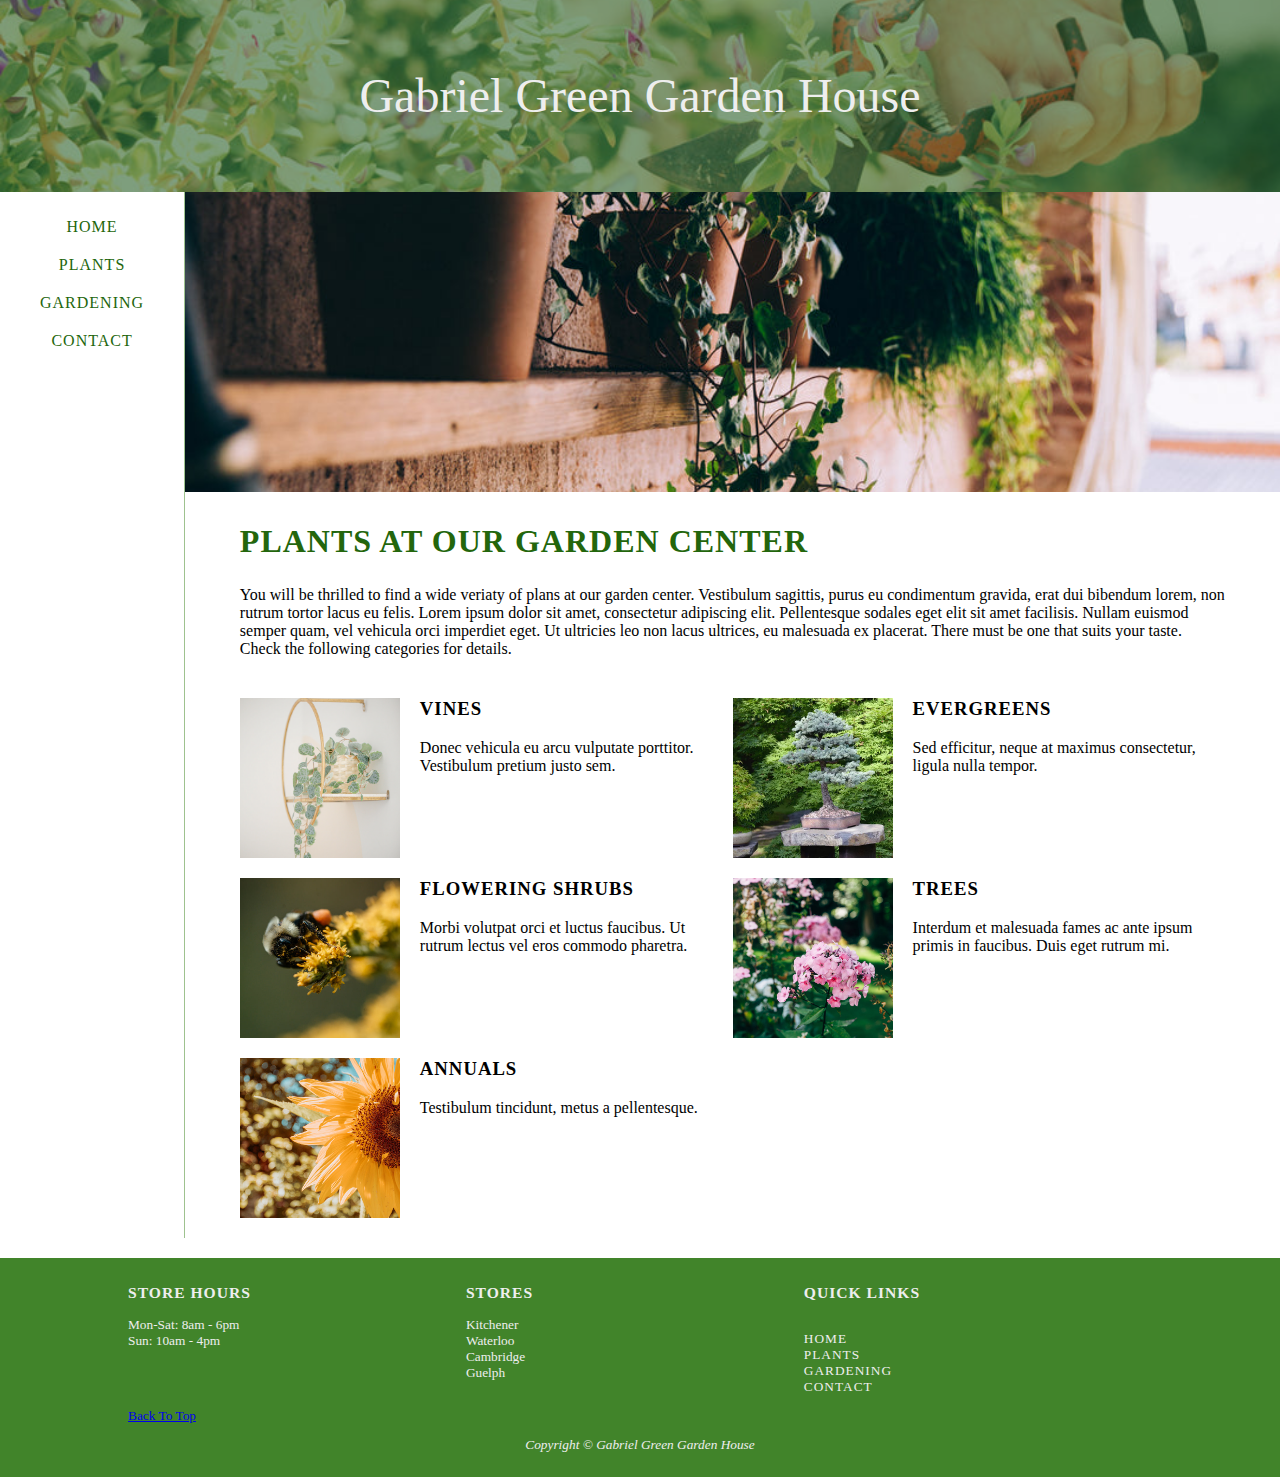
<file: Assignment 2.2/plants.html>
<!doctype html>
<html>
    <head>
        <title>Gabriel Green Garden House - Plants</title>
        <link rel="stylesheet" type="text/css" href="site.css">
    </head>
    <body>
        <header role="banner" id="top2">
            <h1><a href="index.html">Gabriel Green Garden House</a></h1>
        </header>
        <nav role="navigation" class="NewNav">
            <ul>
                <li><a href="index.html">Home</a></li>
                <li><a href="plants.html">Plants</a></li> 
                <li><a href="gardening.html">Gardening</a></li>
                <li><a href="contact.html">Contact</a></li>
            </ul>    
        </nav>
        <main role="main">
            
            <img id="heroimg" src="./imgs/curly-tendrils-of-potted-plants-on-wooden-shelf.jpg">
            <div id="wrapper">
                <h2>Plants at our garden center</h2>
                <p>You will be thrilled to find a wide veriaty of plans at our garden center. Vestibulum sagittis, purus eu condimentum gravida, erat dui bibendum lorem, non rutrum tortor lacus eu felis. Lorem ipsum dolor sit amet, consectetur adipiscing elit. Pellentesque sodales eget elit sit amet facilisis. Nullam euismod semper quam, vel vehicula orci imperdiet eget. Ut ultricies leo non lacus ultrices, eu malesuada ex placerat. There must be one that suits your taste. Check the following categories for details.</p>

                <div id="categories">
                    <section role="region" >
                        <img src="./imgs/gold-shelf-with-a-green-vine-house-plant.jpg">
                        <h3>Vines</h3>
                        <span>Donec vehicula eu arcu vulputate porttitor. Vestibulum pretium justo sem. </span>
                    </section>    
                    <section role="region" >
                        <img src="./imgs/close-up-on-evergreen-bonzai.jpg">
                        <h3>Evergreens</h3>
                        <span>Sed efficitur, neque at maximus consectetur, ligula nulla tempor. </span>
                    </section>    
                    <section role="region" >
                        <img src="./imgs/bee-covered-in-yellow-dust.jpg">
                        <h3>Flowering Shrubs</h3>
                        <span>Morbi volutpat orci et luctus faucibus. Ut rutrum lectus vel eros commodo pharetra. </span>
                    </section>    
                    <section role="region" >
                        <img src="./imgs/summer-garden-with-pink-phlox.jpg">
                        <h3>Trees</h3>
                        <span>Interdum et malesuada fames ac ante ipsum primis in faucibus. Duis eget rutrum mi. </span>
                    </section>    
                    <section role="region" >
                        <img src="./imgs/sunflower-fills-center-of-a-frame.jpg">
                        <h3>Annuals</h3>
                        <span>Testibulum tincidunt, metus a pellentesque. </span>
                    </section>    
                </div>
            </div>    
        </main>
        
        <footer role="contentinfo">
            <div class="item33">
                <h3>Store hours</h3>
                <ul>
                    <li>Mon-Sat: 8am - 6pm</li>
                    <li>Sun: 10am - 4pm</li>
                </ul>
            </div>
            <div class="item33">
                <h3>Stores</h3>
                <ul>
                    <li>Kitchener</li>
                    <li>Waterloo</li>
                    <li>Cambridge</li>
                    <li>Guelph</li>
                </ul>
            </div>
            <div class="item33">
                <h3>Quick Links</h3>
                <nav role="navigation" class="newtemp">
                    <ul>
                        <li><a href="index.html">Home</a></li>
                        <li><a href="plants.html">Plants</a></li> 
                        <li><a href="gardening.html">Gardening</a></li>
                        <li><a href="contact.html">Contact</a></li>
                    </ul>    
                </nav>
            </div>
            <a href="#top2">Back To Top</a> 
            <p id="copyright">Copyright &copy; Gabriel Green Garden House</p>
        </footer>
    </body>
</html>
</file>
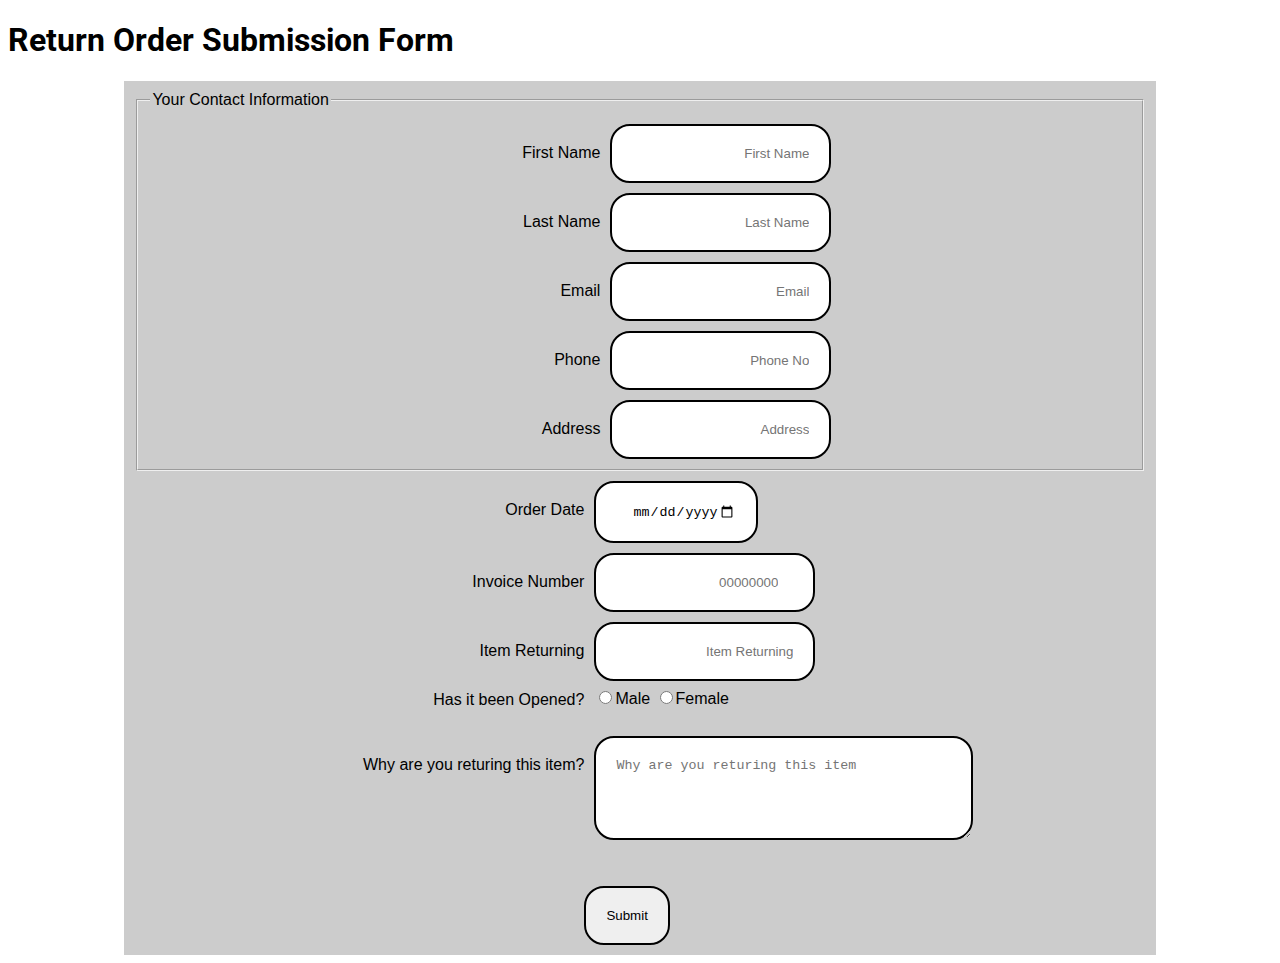
<file: Assignment 4.2/LwinMoeOo_Assignment_4.2.html>
<!DOCTYPE html>
<html lang="en">

<head>
    <meta charset="UTF-8">
    <meta name="viewport" content="width=device-width, initial-scale=1.0">
    <title>Return Order Submission Form</title>
    <link href="https://fonts.googleapis.com/css2?family=Roboto:ital,wght@0,100;0,300;0,400;0,500;0,700;0,900;1,100;1,300;1,400;1,500;1,700;1,900&display=swap" rel="stylesheet">
</head>
<style>
    body {
        font-family: "Roboto","Arial","sans-serif";
        font-size: 1rem;
    }

    form {
        background-color: #ccc;
        font-family: Arial, sans-serif;
        padding: 10px;
        width: 80%;
        margin: auto;
    }

    label {
        float: left;
        width: 450px;
        clear: left;
        text-align: right;
        padding-right: 10px;
        margin-top: 30px;

    }

    input,
    textarea {
        margin-top: 10px;
        display: block;
        padding: 20px;
        border: 2px solid black;
        border-radius: 20px;
    }
    input{
        text-align: right;
    }
    .radioopen{
        margin-top: 10px;
    }
    #Yes,
    #No {
        margin-top: 10px;
        padding: 20px;
        display: inline;
    }

    #mysubmit {
        padding: 20px;
        margin-left: 450px;    
        display: grid;
       
    }

    @media screen and (max-width:600px) {
        label {
            float: none;
            width: 100%;
        }
        .radioopen{
       padding-top: 20px;
        }
        #Yes,
        #No{
            display: block;
        }
        #mysubmit {
            margin-left: 110px;
        }
    }
</style>

<body>
    <h1> Return Order Submission Form</h1>
    <form action="return-form.php">
        <fieldset>
            <legend>Your Contact Information</legend>
            <label for="FirstName">First Name</label>

            <input type="text" id="FirstName" name="FirstName" placeholder="First Name">

            <label for="LastName">Last Name</label>

            <input type="text" id="LastName" name="LastName" placeholder="Last Name">

            <label for="Email">Email</label>

            <input type="text" id="Email" name="Email" placeholder="Email">

            <label for="Phone">Phone</label>

            <input type="text" id="Phone" name="Phone" placeholder="Phone No">

            <label for="Address">Address</label>

            <input type="text" id="Address" name="Address" placeholder="Address">
        </fieldset>
        <label for="OrderDate">Order Date</label>

        <input type="date" id="OrderDate" name="OrderDate" placeholder="dd-mm-yyyy">

        <label for="InvoiceNumber">Invoice Number</label>

        <input type="number" id="InvoiceNumber" name="InvoiceNumber" placeholder="00000000">

        <label for="ItemReturning">Item Returning</label>

        <input type="text" id="ItemReturning" name="ItemReturning" placeholder="Item Returning">

        <label for="Opened" class="radioopen">Has it been Opened?</label>

        <input type="radio" name="Opened" id="Yes" value="Yes">Male
        <input type="radio" name="Opened" id="No" value="No">Female<br><br>

        <label for="whyreturingitem">Why are you returing this item?</label>

        <textarea name="whyreturingitem" id="whyreturingitem" rows="4" cols="40" placeholder="Why are you returing this item"></textarea><br><br>


        <input type="submit" id="mysubmit" value="Submit">

    </form>
</body>

</html>
</file>
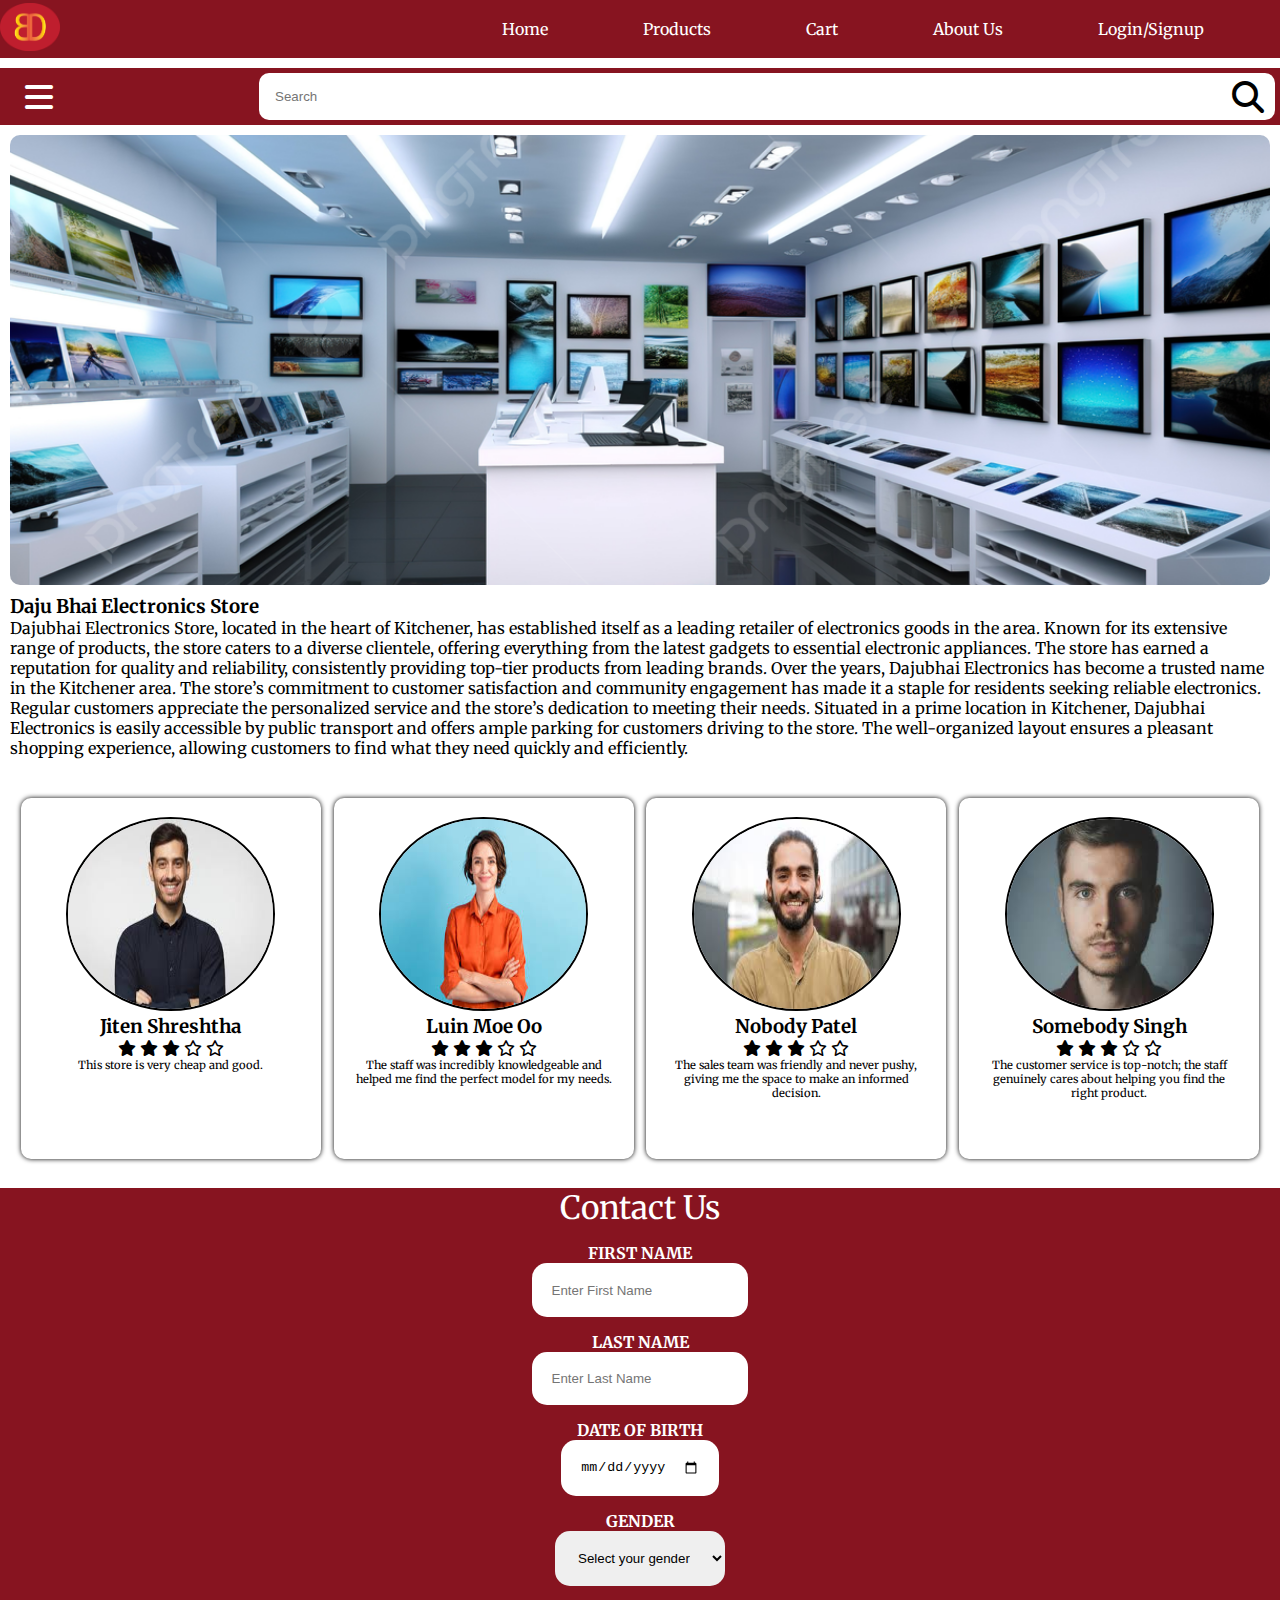
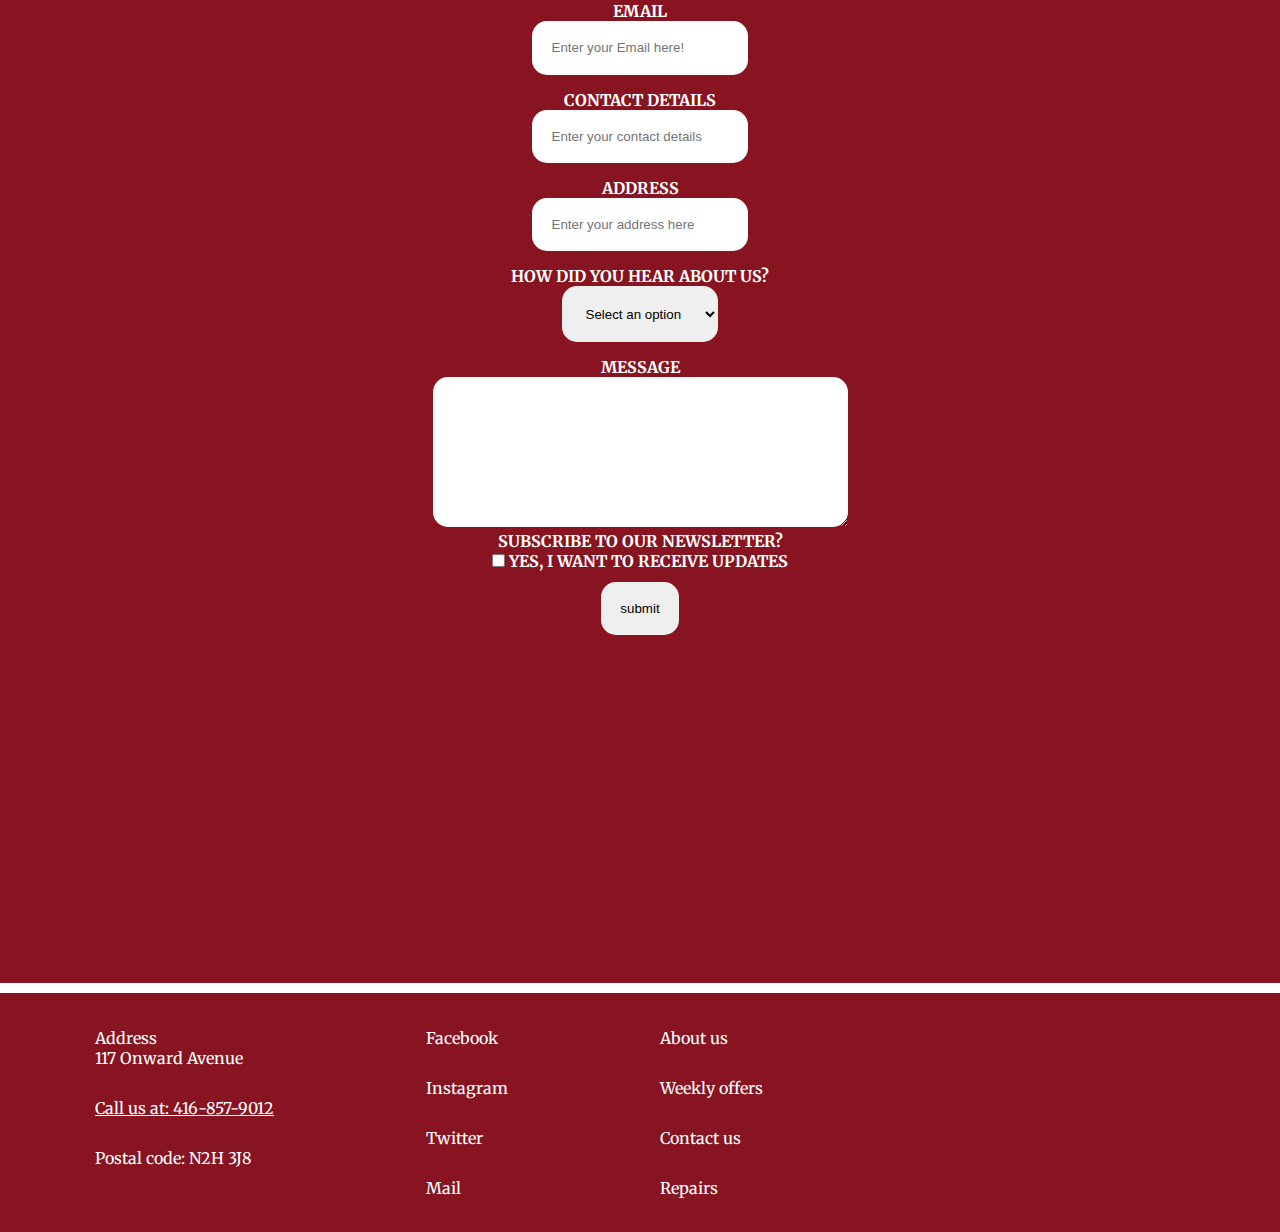
<file: Group Project/About.html>
<!DOCTYPE html>
<html lang="en">
<head>
    <meta charset="UTF-8" />
    <meta name="viewport" content="width=device-width, initial-scale=1.0" />
    <title>About</title>
    <link rel="stylesheet" href="About.css" />
    <link rel="stylesheet" href="https://cdnjs.cloudflare.com/ajax/libs/font-awesome/6.4.0/css/all.min.css" />
    <link rel="icon" href="./assets/DB logo.png" type="image/png">
</head>
<body>
    <header role="banner" class="header">
        <section role="region" class="logoContainer">
            <img src="./assets/DB logo.png" alt="Logo" />
        </section>
        <nav role="navigation" class="linksContainer">
            <ul role="list">
                <li role="listitem"><a href="index.html">Home</a></li>
                <li role="listitem"><a href="Product.html">Products</a></li>
                <li role="listitem"><a href="Cartpage.html">Cart</a></li>
                <li role="listitem"><a href="About.html">About Us</a></li>
                <li role="listitem"><a href="#">Login/Signup</a></li>
            </ul>
        </nav>
    </header>
    <main role="main" class="mainContainer">
        <section role="search" class="searchContainer">
            <i class="fa-solid fa-bars menuIcon" role="button" aria-label="Menu"></i>
            <input type="text" placeholder="Search" class="inputBar" />
            <i class="fa-solid fa-magnifying-glass searchIcon" role="button" aria-label="Search"></i>
        </section>
        <section role="region" class="storeContainer">
            <div role="group" class="storeLinks">
                <img src="./assets/Store.jpg" alt="Store Image" />
                <div role="article" class="storeDescription">
                    <h3>Daju Bhai Electronics Store</h3>
                    <p>
                        Dajubhai Electronics Store, located in the heart of Kitchener, has
                        established itself as a leading retailer of electronics goods in
                        the area. Known for its extensive range of products, the store
                        caters to a diverse clientele, offering everything from the latest
                        gadgets to essential electronic appliances. The store has earned a
                        reputation for quality and reliability, consistently providing
                        top-tier products from leading brands. Over the years, Dajubhai
                        Electronics has become a trusted name in the Kitchener area. The
                        store’s commitment to customer satisfaction and community
                        engagement has made it a staple for residents seeking reliable
                        electronics. Regular customers appreciate the personalized service
                        and the store’s dedication to meeting their needs. Situated in a
                        prime location in Kitchener, Dajubhai Electronics is easily
                        accessible by public transport and offers ample parking for
                        customers driving to the store. The well-organized layout ensures
                        a pleasant shopping experience, allowing customers to find what
                        they need quickly and efficiently.
                    </p>
                </div>
            </div>
        </section>
        <section role="region" class="ratingContainer">
            <div role="group" class="ratingContent">
                <img src="./assets/Person/person1.jpeg" alt="Person Photo" />
                <div role="article" class="personInfo">
                    <h3>Jiten Shreshtha</h3>
                    <div role="group" class="ratingInfo">
                        <div role="group" class="starRating">
                            <i class="fa-solid fa-star" role="img" aria-label="Star"></i>
                            <i class="fa-solid fa-star" role="img" aria-label="Star"></i>
                            <i class="fa-solid fa-star" role="img" aria-label="Star"></i>
                            <i class="fa-regular fa-star" role="img" aria-label="Star"></i>
                            <i class="fa-regular fa-star" role="img" aria-label="Star"></i>
                        </div>
                        <span>This store is very cheap and good.</span>
                    </div>
                </div>
            </div>
            <div role="group" class="ratingContent">
                <img src="./assets/Person/person2.jpeg" alt="Person Photo" />
                <div role="article" class="personInfo">
                    <h3>Luin Moe Oo</h3>
                    <div role="group" class="ratingInfo">
                        <div role="group" class="starRating">
                            <i class="fa-solid fa-star" role="img" aria-label="Star"></i>
                            <i class="fa-solid fa-star" role="img" aria-label="Star"></i>
                            <i class="fa-solid fa-star" role="img" aria-label="Star"></i>
                            <i class="fa-regular fa-star" role="img" aria-label="Star"></i>
                            <i class="fa-regular fa-star" role="img" aria-label="Star"></i>
                        </div>
                        <span>The staff was incredibly knowledgeable and helped me find the perfect model for my needs.</span>
                    </div>
                </div>
            </div>
            <div role="group" class="ratingContent">
                <img src="./assets/Person/person3.jpeg" alt="Person Photo" />
                <div role="article" class="personInfo">
                    <h3>Nobody Patel</h3>
                    <div role="group" class="ratingInfo">
                        <div role="group" class="starRating">
                            <i class="fa-solid fa-star" role="img" aria-label="Star"></i>
                            <i class="fa-solid fa-star" role="img" aria-label="Star"></i>
                            <i class="fa-solid fa-star" role="img" aria-label="Star"></i>
                            <i class="fa-regular fa-star" role="img" aria-label="Star"></i>
                            <i class="fa-regular fa-star" role="img" aria-label="Star"></i>
                        </div>
                        <span>The sales team was friendly and never pushy, giving me the space to make an informed decision.</span>
                    </div>
                </div>
            </div>
            <div role="group" class="ratingContent">
                <img src="./assets/Person/person4.jpeg" alt="Person Photo" />
                <div role="article" class="personInfo">
                    <h3>Somebody Singh</h3>
                    <div role="group" class="ratingInfo">
                        <div role="group" class="starRating">
                            <i class="fa-solid fa-star" role="img" aria-label="Star"></i>
                            <i class="fa-solid fa-star" role="img" aria-label="Star"></i>
                            <i class="fa-solid fa-star" role="img" aria-label="Star"></i>
                            <i class="fa-regular fa-star" role="img" aria-label="Star"></i>
                            <i class="fa-regular fa-star" role="img" aria-label="Star"></i>
                        </div>
                        <span>The customer service is top-notch; the staff genuinely cares about helping you find the right product.</span>
                    </div>
                </div>
            </div>
        </section>
        <section class="formContainer">
            <form action="home.html">
                <legend>Contact Us</legend>
              <label for="FirstName">First Name</label><br/>
              <input type="text" id="FirstName" name="Firstname" placeholder="Enter First Name" required><br/>
              <label for="LastName">Last Name</label><br/>
              <input type="text" id="LastName" name="Lastname" placeholder="Enter Last Name" required><br/>
              
              <label for="DOB">Date of birth</label> <br/>
              <input type="date" id="DOB" name="DOB" placeholder="Enter your Date of Birth" required><br/>
              <label for="gender">Gender</label><br/>
              <select id="gender" name="gender" required>
                <option value="">Select your gender</option>
                <option value="male">Male</option>
                <option value="female">Female</option>
                <option value="other">Other</option>
                <option value="prefer_not_to_say">Prefer not to say</option>
              </select><br/>

              <label for="Email">Email</label> <br/>
              <input type="text" id="Email" name="email" placeholder="Enter your Email here!" required><br/>
              <label for="phone_number">Contact Details</label><br/>
              <input type="tel" id="phone_number" name="phone_number" placeholder="Enter your contact details"><br/>
              <label for="address">address</label><br/>
              <input type="text" id="address" name="address" placeholder="Enter your address here"><br/>
              <label for="referral_source">How Did You Hear About Us?</label><br/>
              <select id="referral_source" name="referral_source" required>
                <option value="">Select an option</option>
                <option value="social_media">Social Media</option>
                <option value="search_engine">Search Engine</option>
                <option value="friend_or_family">Friend or Family</option>
                <option value="advertisement">Advertisement</option>
                <option value="other">Other</option>
              </select><br/>

              <label for="message">Message</label><br/>
              <textarea name="message" id="message" cols="50" rows="10"></textarea><br/>
              
              <label for="newsletter">Subscribe to our Newsletter?</label><br/>
              <input type="checkbox" id="newsletter" name="newsletter" value="yes">
              <label for="newsletter">Yes, I want to receive updates</label><br/>
              <input type="button" value="submit" name="button">
            </form>
      
          </section>
    </main>
    <footer role="contentinfo">
        <div role="region" class="locationContainer">
            <ul role="list">
                <li role="listitem">
                    <p>Address</p>
                    <span>117 Onward Avenue</span>
                </li>
                <li role="listitem"><a href="tel:+1-416-857-9012">Call us at: 416-857-9012</a></li>
                <li role="listitem">Postal code: N2H 3J8</li>
            </ul>
        </div>
        <div role="region" class="socialContainer">
            <ul role="list">
                <li role="listitem">Facebook</li>
                <li role="listitem">Instagram</li>
                <li role="listitem">Twitter</li>
                <li role="listitem">Mail</li>
            </ul>
        </div>
        <div role="region" class="aboutusContainer">
            <ul role="list">
                <li role="listitem">About us</li>
                <li role="listitem">Weekly offers</li>
                <li role="listitem">Contact us</li>
                <li role="listitem">Repairs</li>
            </ul>
        </div>
        <div role="region" class="googleMap">
            <iframe
                role="application"
                src="https://www.google.com/maps/embed?pb=!1m14!1m12!1m3!1d5798.815349176701!2d-80.40390740000001!3d43.3894078!2m3!1f0!2f0!3f0!3m2!1i1024!2i768!4f13.1!5e0!3m2!1sen!2sca!4v1721848771980!5m2!1sen!2sca"
                width="100%"
                height="100%"
                style="border: 0"
                allowfullscreen=""
                loading="lazy"
                referrerpolicy="no-referrer-when-downgrade"
            ></iframe>
        </div>
    </footer>
</body>
</html>
</file>
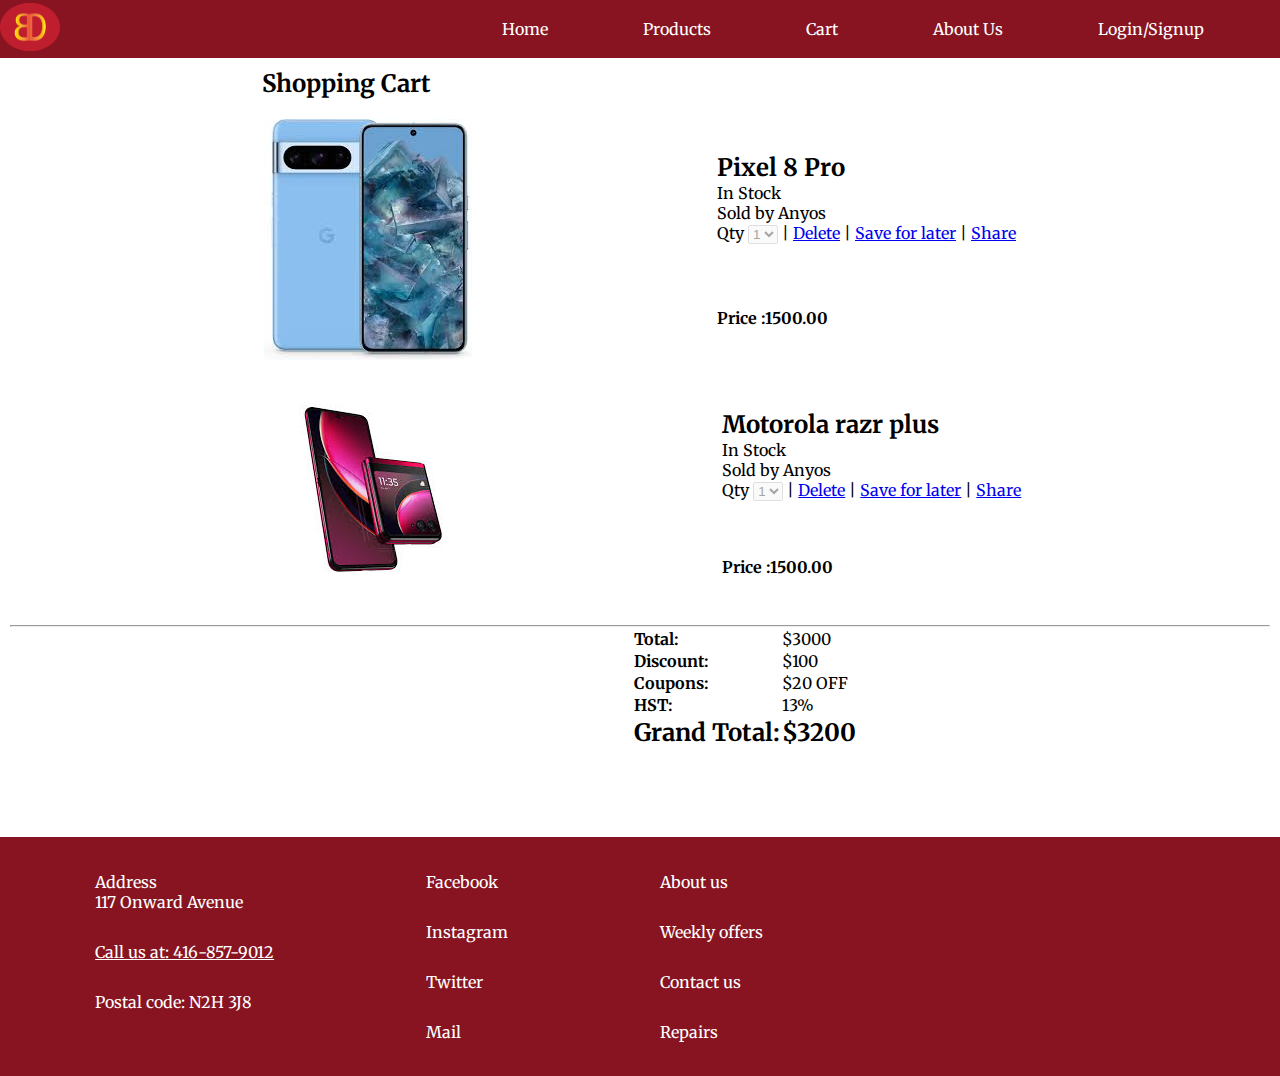
<file: Group Project/Cartpage.html>
<!DOCTYPE html>
<html lang="en">
<head>
  <meta charset="UTF-8">
  <meta name="viewport" content="width=device-width, initial-scale=1.0">
  <title>Cart Page</title>
  <link rel="stylesheet" href="Cartpage.css">
  <link rel="icon" href="./assets/DB logo.png" type="image/png">
</head>
<body>
  <header role="banner" class="header">
    <section class="logoContainer">
      <img src="./assets/DB logo.png" alt="Logo" />
    </section>
    <section class="linksContainer">
      <ul>
          <li><a href="index.html">Home</a></li>
          <li><a href="Product.html">Products</a></li>
          <li><a href="Cartpage.html">Cart</a></li>
          <li><a href="About.html">About Us</a></li>
          <li><a href="">Login/Signup</a></li>
      </ul>
    </section>
  </header>
  <main class="mainContainer">
    <h2 class="headerclass">Shopping Cart </h2>
    <div class="productList">
      <div class="productContainer">
        <img src="./assets/Products/google pixel 8 pro.jpeg" alt="">
        <div class="productDescription">
          <div class="bodytextclass">
            <h2>Pixel 8 Pro</h2>
            In Stock<br>
            Sold by Anyos<br>
            <label for="Qty1"> Qty</label>
            <select id="Qty1" name="Qty1" disabled>
              <option value="1">1</option>
              <option value="2">2</option>
              <option value="3">3</option>
              <option value="4">4</option>
              <option value="5">5</option>
            </select> | <a href="#">Delete</a> |  <a href="#">Save for later</a> | <a href="#">Share</a>
          </div>
          <div class="priceclass">
              <B>Price :1500.00</B>
          </div>
        </div>
      </div>
      <div class="productContainer">
        <img src="./assets/Products/motorola razr plus.jpeg" alt="">
        <div class="productDescription">
          <div class="bodytextclass">
            <h2>Motorola razr plus</h2>
            In Stock<br>
            Sold by Anyos <br>
            <label for="Qty1"> Qty</label>
            <select id="Qty1" name="Qty1" disabled>
              <option value="1">1</option>
              <option value="2">2</option>
              <option value="3">3</option>
              <option value="4">4</option>
              <option value="5">5</option>
            </select> | <a href="#">Delete</a> |  <a href="#">Save for later</a> | <a href="#">Share</a>
          </div>
          <div class="priceclass">
              <B>Price :1500.00</B>
          </div>
        </div>
      </div>
      <hr/>
      <div class="totalContainer">
        <table>         
          <tr scope="row-group">
            <th id="total" class="TableText">Total:</th>
            <td headers="total" class="Tablevalue">$3000</td>
          </tr>
          <tr scope="row-group">
            <th id="discount" class="TableText">Discount:</th>
            <td headers="discount" class="Tablevalue">$100</td>
          </tr>
          <tr scope="row-group">
            <th  id="coupons" class="TableText">Coupons:</th>
            <td  headers="coupons" class="Tablevalue">$20 OFF</td>
          </tr>
          <tr scope="row-group">
            <th id="hst" class="TableText">HST:</th>
            <td  headers="hst" class="Tablevalue">13%</td>
          </tr >
          <tr scope="row-group">
            <th id="gtotal" class="TableText"><h2>Grand Total:</h2></th>
            <td headers="gtotal" class="Tablevalue"><h2>$3200</h2></td>
          </tr>         
        </table>
      </div>
    </div>
  </main>
  <footer role="contentInfo">
    <div class="locationContainer">
      <ul>
        <li><p>Address</p> <span>117 Onward Avenue</span></li>
        <li><a href="tel:+1-416-857-9012">Call us at: 416-857-9012</a></li>
        <li>Postal code: N2H 3J8</li>
      </ul>
    </div>
    <div class="socialContainer">
      <ul>
        <li>Facebook</li>
        <li>Instagram</li>
        <li>Twitter</li>
        <li>Mail</li>
      </ul>
    </div>
    <div class="aboutusContainer">
      <ul>
        <li>About us </li>
        <li>Weekly offers</li>
        <li>Contact us</li>
        <li>Repairs</li>
      </ul>
    </div>
    <div googleMap>
      <iframe src="https://www.google.com/maps/embed?pb=!1m14!1m12!1m3!1d5798.815349176701!2d-80.40390740000001!3d43.3894078!2m3!1f0!2f0!3f0!3m2!1i1024!2i768!4f13.1!5e0!3m2!1sen!2sca!4v1721848771980!5m2!1sen!2sca" width="100%" height="100%" style="border:0;" allowfullscreen="" loading="lazy" referrerpolicy="no-referrer-when-downgrade"></iframe>
    </div>
  </footer>
</body>
</html>
</file>
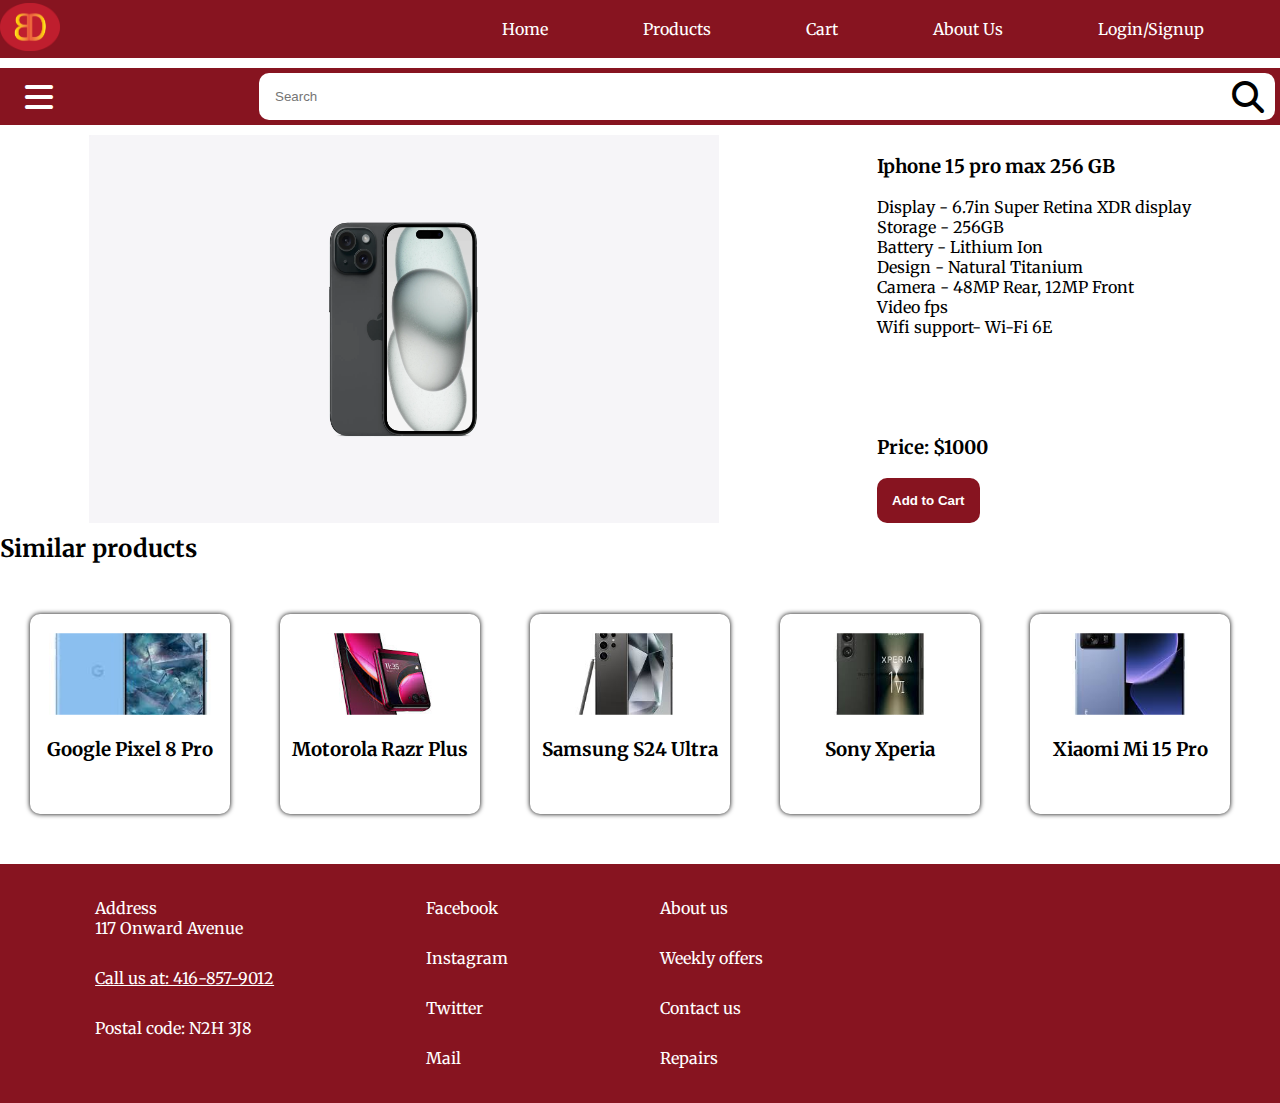
<file: Group Project/Product.html>
<!DOCTYPE html>
<html lang="en">
<head>
  <meta charset="UTF-8">
  <meta name="viewport" content="width=device-width, initial-scale=1.0">
  <title>Product</title>
  <link rel="stylesheet" href="./Product.css">
  <link rel="icon" href="./assets/DB logo.png" type="image/png" />
  <link rel="stylesheet" href="https://cdnjs.cloudflare.com/ajax/libs/font-awesome/6.4.0/css/all.min.css">

</head>
<body>
  <header role="banner" class="header">
    <section role="region" class="logoContainer">
      <img src="./assets/DB logo.png" alt="Logo" />
    </section>
    <nav role="navigation" class="linksContainer">
      <ul role="list">
        <li role="listitem"><a href="index.html">Home</a></li>
        <li role="listitem"><a href="Product.html">Products</a></li>
        <li role="listitem"><a href="Cartpage.html">Cart</a></li>
        <li role="listitem"><a href="About.html">About Us</a></li>
        <li role="listitem"><a href="#">Login/Signup</a></li>
      </ul>
    </nav>
  </header>
  <main role="main" class="mainContainer">
    <section role="search" class="searchContainer">
      <i class="fa-solid fa-bars menuIcon"></i>
      <input type="text" placeholder="Search" class="inputBar" />
      <i class="fa-solid fa-magnifying-glass searchIcon"></i>
    </section>
    <section role="region" class="productContainer">
      <div role="region" class="productList">
        <img src="./assets/Products/iphone.webp" alt="iPhone 15 pro max 256 GB">
        <div role="region" class="productDescription">
          <h3>Iphone 15 pro max 256 GB</h3>
          <ul role="list">
            <li role="listitem">Display - 6.7in Super Retina XDR display</li>
            <li role="listitem">Storage - 256GB</li>
            <li role="listitem">Battery - Lithium Ion</li>
            <li role="listitem">Design - Natural Titanium</li>
            <li role="listitem">Camera - 48MP Rear, 12MP Front</li>
            <li role="listitem">Video fps</li>
            <li role="listitem">Wifi support- Wi-Fi 6E</li>
            <div role="region" class="cartButton">
              <h3>Price: $1000</h3>
              <a href="Cartpage.html">
                <input type="button" value="Add to Cart">
              </a>
            </div>
          </ul>
        </div>
      </div>
    </section>
    <section role="region" class="similarContent">
      <h2>Similar products</h2>
      <div role="list" class="similarProductContainer">
        <div role="listitem" class="similarList">
          <img src="./assets/Products/google pixel 8 pro.jpeg" alt="Google Pixel 8 Pro">
          <div role="region" class="similarDescription">
            <h3>Google Pixel 8 Pro</h3>
          </div>
        </div>
        <div role="listitem" class="similarList">
          <img src="./assets/Products/motorola razr plus.jpeg" alt="Motorola Razr Plus">
          <div role="region" class="similarDescription">
            <h3>Motorola Razr Plus</h3>
          </div>
        </div>
        <div role="listitem" class="similarList">
          <img src="./assets/Products/Samsung s24ultra.jpeg" alt="Samsung S24 Ultra">
          <div role="region" class="similarDescription">
            <h3>Samsung S24 Ultra</h3>
          </div>
        </div>
        <div role="listitem" class="similarList">
          <img src="./assets/Products/sony xperia.jpeg" alt="Sony Xperia">
          <div role="region" class="similarDescription">
            <h3>Sony Xperia</h3>
          </div>
        </div>
        <div role="listitem" class="similarList">
          <img src="./assets/Products/Xaoimi mi 15 pro.jpeg" alt="Xiaomi Mi 15 Pro">
          <div role="region" class="similarDescription">
            <h3>Xiaomi Mi 15 Pro</h3>
          </div>
        </div>
      </div>
    </section>
  </main>
  <footer role="contentinfo">
    <div role="region" class="locationContainer">
      <ul role="list">
        <li role="listitem"><p>Address</p> <span>117 Onward Avenue</span></li>
        <li role="listitem"><a href="tel:+1-416-857-9012">Call us at: 416-857-9012</a></li>
        <li role="listitem">Postal code: N2H 3J8</li>
      </ul>
    </div>
    <div role="region" class="socialContainer">
      <ul role="list">
        <li role="listitem">Facebook</li>
        <li role="listitem">Instagram</li>
        <li role="listitem">Twitter</li>
        <li role="listitem">Mail</li>
      </ul>
    </div>
    <div role="region" class="aboutusContainer">
      <ul role="list">
        <li role="listitem">About us</li>
        <li role="listitem">Weekly offers</li>
        <li role="listitem">Contact us</li>
        <li role="listitem">Repairs</li>
      </ul>
    </div>
    <div role="region" class="googleMap">
      <iframe src="https://www.google.com/maps/embed?pb=!1m14!1m12!1m3!1d5798.815349176701!2d-80.40390740000001!3d43.3894078!2m3!1f0!2f0!3f0!3m2!1i1024!2i768!4f13.1!5e0!3m2!1sen!2sca!4v1721848771980!5m2!1sen!2sca" width="100%" height="100%" style="border:0;" allowfullscreen="" loading="lazy" referrerpolicy="no-referrer-when-downgrade"></iframe>
    </div>
  </footer>
</body>
</html>
</file>
<file: Assignment 2.2/site.css>
/*desktop view*/
body, h1{
    margin:0;
}
header{
    background-image: url(./imgs/hand-grips-a-gardening-tool-to-cut-back-a-plant.jpg); 
    background-size: cover; 
    background-position: center; 
}

footer{
    background-color: rgb(65,132, 42); 
    color:#eee;
}
h1{
    font-size: 3em;
    line-height: 400%;
    font-weight: 500;
    color:#eee;
    background-color:rgba(5, 72, 12, .5);  
}
h1 a{
    text-decoration: none; 
    color:#eee;  
}
h1 a:hover{
    text-shadow: 2px 2px 10px white;    
}
h2{
    font-size:2em;
    color:rgb(35,102, 12);
}
h2, h3{
    font-family: Gabriola;
    text-transform: uppercase;
    letter-spacing: 1px;
}

h1, nav, footer{
    font-family: "Century Gothic", serif;
}
h1, nav, #copyright{
    text-align: center;
}
nav{
    float:left; 
}
main{
    overflow:auto; 
    border-left:1px solid rgb(158,194, 143); 
}
nav a{
    text-decoration: none;
    color:rgb(35,102, 12);
    letter-spacing: 1px;
    text-transform: uppercase;
    
    display:inline-block;
    
    padding:10px 40px;
}
nav a:hover{
    text-shadow: 0px 0px 1px rgb(20, 70, 20); 
}

#wrapper{
    width:90%; 
    margin:auto; 
}
footer{
    font-size:smaller;
    margin-top: 20px; 
    padding:10px 10% ;
}
.item33{
    float:left;
}
.icon{
    display:block; 
    font-size:3em; 
    color:rgb(35,102, 12);    
}
.item25{
    float:left; 
    width:25%; 
    text-align: center; 
}
#multicol{
    overflow: auto; 
}
footer > div{
    display:inline-block; 
    width:33%; 
}
footer nav a{
    color: #eee;   

    display:block; 
    text-align: left; 
    padding:0px; 
}
ul{
    list-style: none; 
    padding:0; 
}
#copyright{
    font-family:serif;
    font-style:italic;
    clear:both;
}
#heroimg{
    width:100%;
    height:300px; 
    object-fit: cover; 
    object-position: center;
}
#categories{
    margin:40px 0px; 
}

#categories img{
    width:160px;
    height:160px;
    margin-right: 20px;
    float:left;
    object-fit:cover;
}

#categories h3{
    margin-top:0;
}

#categories section{
    margin-bottom: 20px;
    overflow:auto;
    width:50%;
    float:left;
}

@media screen and (max-width: 992px) and (min-width: 481px){
    
    nav{
        float: none;      
        overflow: auto;  
      }

    .NewNav li{
    display: inline-block;
    }
   .item33{
    width: 100%;
    display: block;
   }
   #categories section{
    margin:40px 0px; 
    width: 100%;
}

#categories img{
    width:160px;
    height:160px;
    margin-right: 20px;
    float: left;
}
newtemp{
        display: block;
}
}
@media screen and  (max-width: 480px){
    h1{
        width: 100%;
        font-size: larger;
        text-align: center;
    }
    nav{
        float: none;
        width: 100%;
      }
      nav li{
        display: block;
      }
      
    
      .item25{
        width: 50%;
      }
      .item33{
        width: 100%;
        display: block;
       }
       #categories section{
        margin:40px 0px; 
        width: 100%;
       }
}
</file>
<file: Group Project/home.css>
@import url('https://fonts.googleapis.com/css2?family=Edu+AU+VIC+WA+NT+Hand:wght@400..700&family=Merriweather:ital,wght@0,300;0,400;0,700;0,900;1,300;1,400;1,700;1,900&family=Noto+Sans:ital,wght@0,100..900;1,100..900&display=swap');
:root {
  --backColor: #871420;
  --color: white;
  --padding: 1.2rem;
  --ff :'Merriweather',serif;
}

* {
  margin: 0;
  padding: 0;
  box-sizing: border-box;
}
body{
  font-family: var(--ff);
}
.header {
  display: flex;
  background-color: var(--backColor);
}
.logoContainer {
  width: 60px;
  flex: 1;
}
.logoContainer img {
  width: inherit;
  margin-top: 3px;
  cursor: pointer;
}
.linksContainer {
  flex: 2;
}
.linksContainer ul {
  display: flex;
  justify-content: space-evenly;
  align-items: center;
}
.linksContainer ul li {
  list-style: none;
  
}

.linksContainer ul li a {
  text-decoration: none;
  display: inline-block;
  color: var(--color);
  padding: var(--padding);
  transition: background-color 0.3s ease-in-out, color 0.3s ease-in-out;
}
.linksContainer ul li a:hover{
  background-color: var(--color);
  color: var(--backColor);
  border-radius: 10px;
}
.searchContainer{
  display: flex;
  justify-content:space-between;
  align-items: center;
  background-color: var(--backColor);
  margin-top: 10px;
  padding: 5px;
}
.menuIcon{
  margin-left: 20px;
  font-size: 2rem;
  color: var(--color);
  cursor: pointer;
}
.inputBar{
  padding: 1rem;
  border-radius: 10px;
  border: none;
  width: 80%;
}
.searchIcon{
  position: absolute;
  right: 1rem;
  font-size: 2rem;
  cursor: pointer;
}
.offerContainer {
  display: grid;
  grid-template-columns: 1fr 1fr;
  grid-template-rows: 50vh 50vh;
  gap: 10px;
  padding: 10px;
}
.offerContainer div img {
  width: 100%;
  height: 100%;
  object-fit: fill;
}
.mainOffer {
  grid-row: 1 / span2;
}
.categoryContainer h2{
  margin-bottom: 10px;
}
.categoryList {
  display: flex;
  overflow: scroll;
}
.categoryList::-webkit-scrollbar {
  display: none;
}
.categoryItem {
  width: 400px;
  height: auto;
  margin: 20px 10px;
  box-shadow: 0px 0px 5px rgb(100, 96, 96);
  border-radius: 15px;
  padding: var(--padding);
  transition: transform 0.3s ease-in-out;
  cursor: pointer;
}
.categoryItem:hover{
  transform: scale(1.2);
}
.categoryItem img {
  width: 100%;
  height: 70%;
  border-radius: 5px;
}
.categoryItem h3 {
  text-align: center;
}
.productList {
  display: flex;
  overflow: scroll;
}
.productList::-webkit-scrollbar {
  display: none;
}
.productContainer {
  width: 400px;
  height: auto;
  margin:20px 10px;
  box-shadow: 0px 0px 5px rgb(100, 96, 96);
  border-radius: 15px;
  padding: var(--padding);
  transition: transform 0.3s ease-in-out;
  cursor: pointer;
}
.productContainer:hover{
  transform: scale(1.2);
}
.productContainer img {
  width: 100%;
  height: 70%;
  border-radius: 5px;
  object-fit: cover;
}
.productDescription {
  text-align: center;
}
.productName{
  font-size: 0.8rem;
}
.priceSection{
  font-size: 0.5rem;
}
.oldPrice {
  font-weight: normal;
  text-decoration: line-through;
  margin-left: 20px;
  
}
footer {
  background-color: var(--backColor);
  color: var(--color);
  display: flex;
  justify-content: space-around;
  padding: var(--padding);
}
footer div ul li {
  padding: 15px;
  cursor: pointer;
  transition: background-color 0.3s ease-in-out, color 0.3s ease-in-out;
}
footer div ul li:hover{
  background-color: var(--color);
  color: var(--backColor);
  border-radius: 10px;
}
footer div ul {
  list-style-type: none;
}
.locationContainer ul li a{
  width: 100%;
  color: var(--color);
  transition: background-color 0.3s ease-in-out, color 0.3s ease-in-out;
}
.locationContainer ul li a:hover{
  background-color: var(--color);
  color: var(--backColor);
  border-radius: 10px;
}

@media screen and (max-width: 500px) {
  .header {
    display: block;
  }
  .logoContainer{
    width: 100%;
    text-align: center;
  }
  .logoContainer img{
    width: 60px;
  }
  .linksContainer ul{
    display: block;
  }
  .linksContainer ul li a{
    width: 100%;
    text-align: center;
  }
  .categoryList,.productList{
    display: grid;
    grid-template-columns: 1fr;
    padding-left: 22%;
  }
  .categoryItem,.productContainer{
    height: 200px;
    width: 250px;
  }
  
  .offerContainer {
    grid-template-columns: 1fr;
    grid-template-rows: 50vh 50vh 50vh;
  }
  .mainOffer {
    grid-row: 1/2;
  }
   .productDescription{
    white-space: nowrap;
   }
  footer {
    flex-direction: column;
  }
}
</file>
<file: Individual/style.css>
@charset "utf-8";
/*@import url('https://fonts.googleapis.com/css2?family=Roboto:ital,wght@0,100;0,300;0,400;0,500;0,700;0,900;1,100;1,300;1,400;1,500;1,700;1,900&display=swap');
@import url('https://fonts.googleapis.com/css2?family=Playwrite+AU+NSW:wght@100..400&family=Playwrite+DE+Grund:wght@100..400&display=swap');
@import url('https://fonts.googleapis.com/css2?family=Open+Sans:ital,wght@0,300..800;1,300..800&family=Playwrite+AU+NSW:wght@100..400&family=Playwrite+DE+Grund:wght@100..400&display=swap');
@import url('https://fonts.googleapis.com/css2?family=Playwrite+SK:wght@100..400&display=swap');
@import url('https://fonts.googleapis.com/css2?family=Playwrite+PL:wght@100..400&family=Playwrite+SK:wght@100..400&display=swap');
@import url('https://fonts.googleapis.com/css2?family=Playwrite+PT:wght@100..400&display=swap');
*/
body {
	font-family: "Roboto", "Playwrite DE Grund", "Open Sans";
	background: #FFDAB9;
	color: black;
}

.icon {
	display: block;
	font-size: 3em;
	color: #000000;
}

header {
	width: 100%;
	overflow: auto;
	height: 15%;
	background-color: #6F341B;	
	border:2px solid black; 
}

header img {
	display: inline-block;
	width: 10%;
	height: 20%;
	padding-left: 50px;
	padding-top: 10px;
	padding-bottom: 10px;
}

h1 {
	font-weight: bold;
	padding-right: 19em;
	padding-top: 1em;
	padding-bottom: 10px;
	float: right;
	color: #FFFFFF;
	font-family: "Playwrite PT", "Playwrite PL", "Playwrite SK";
}

main {
	overflow: auto;
}

nav {
	float: right;
	margin-top: 7em;
}
nav li{	
	padding-top: 1.5em;
	padding-bottom: 1em;
	border:2px solid black; 
	border-radius: 10px;
}

nav a {
	text-decoration: none;
	color: black;
	letter-spacing: 1px;
	text-transform: uppercase;
	display: block;
	padding: 10px 40px;
	font-weight: bold;
	margin-bottom: 1em;
    font-family: "Playwrite PT", "Playwrite PL", "Playwrite SK";
}

nav li:hover {
	text-shadow: 0px 0px 3px black;
}

nav a:hover {
	text-shadow: 0px 0px 3px black;
}

ul {
	list-style: none;
	padding: 0;
	
}
.Goal{
	width: 70%;
}

#multicol {
	overflow: auto;
}

.itemmain_3 {
	float: left;
	width: 25%;
	margin-left: 4em;
	text-align: center;
}
.itemmain_3 img {
	width: 15em;
	height: 20em;
	border:2px solid black; 
}
#dual {
	overflow: auto;
	width: 100%;
	display: inline;
}

.itemdual {
	float: left;
	width: 45%;
	margin-left: 3em;
	text-align: left;
}
.itemdual h3 {
	text-align: center;
}

.Footer_item3{
    float:left;
}

footer{
	background-color: #6F341B;
    color:white;
	font-size:smaller;
    margin-top: 20px; 
    padding:10px 10% ;
	border:2px solid black; 
}
footer > div{
    display:inline-block; 
    width:33%; 
}
.footer-link{   
    text-align: left; 
    padding:0px; 
	color:white;
}

.Footer_item3 a:hover{   
    text-shadow: 1px 1px 10px greenyellow;
}

ul{
    list-style: none; 
    padding:0; 
}
#copyright{
    font-family:"Roboto", "Playwrite DE Grund", "Open Sans";
    font-style:italic;
    clear:both;
	text-align: center;
}
.pixabay{
	color:white;
}



@media screen and (max-width: 992px) and (min-width: 481px) {
	header {
		height: 10%;
		width: 100%;
	}

	header img {
		display: inline-block;
		width: 20%;
		height: 10%;
		padding-left: 2em;
		padding-top: 1em;
		padding-bottom: 1em;
	}

	h1 {
		font-weight: bold;
		float: right;
		padding-right: 8em;
		padding-top: 1.5em;
		font-family: "Playwrite PT", "Playwrite PL", "Playwrite SK";
	}
	
	nav {
		float: none;
		overflow: auto;
		border:2px solid black; 
		border-radius: 10px;
		margin-top:3px;
		padding-left: 2em;
	}

	nav li {
		padding-top:0px;
		padding-bottom: 0px;
        font-size: 10px;
        float: left;
		overflow: auto;		
		padding-left: 1em;	
		border: none ;	
	}
	.Goal{
		width: 100%;
	}
	.itemmain_3 {
		width: 100%;
		overflow: auto;
		margin-left: 0px;
		padding-left: 0px;
		display: block;
		margin-bottom: 2em;
	}

	.itemmain_3 img {
		width: 12em;
		height: 17em;
		float:left;
		border:2px solid black; 
	}
	.itemmain_3 h3{
		margin-top: 0px;
		text-align: left;		
	}
	.itemmain_3 span{
		text-align: left;	
		float: left;
	}

	#dual {
		display: block;		
		width: 100%;
	}

	.itemdual{
		width: auto;
		margin-left: 0px;
	}

	.itemdual h3{
		text-align: left;
	}
	.Footer_item3{
		width: 100%;
		float:left;
		object-fit:cover;
	}
	
}

@media screen and (max-width: 480px) {
	header {
		width: 100%;
		height: 20%;
	}

	header img {
		width: 20%;
		height: 15%;
		padding-left: 1.5em;
		padding-top: .8em;
	}

	h1 {
		font-weight: bold;
		color: white;
		font-size: 20px;
		padding-right: 5em;
		padding-top: 1em;
		font-family: "Playwrite PT", "Playwrite PL", "Playwrite SK";
	}

	nav {
		float: none;
		overflow: auto;
		width: 100%;
		margin-top: 2px;
	}

    nav li {
		padding-top: 0px;
		padding-bottom: 0px;
		display: block;
		text-align: center;
		border:2px solid black; 
	}
	h2{
		font-size: 20px;
	}
	.Goal{
		width: 100%;
	}
	#dual {
		overflow: auto;
		width: 100%;
	}
	.itemdual{
		width: auto;
		margin-left: 0px;
	}

	.itemdual h3{
		text-align: left;
	}
	.itemmain_3 {
		width: 100%;
		display: block;
		margin-left: 0px;
		margin-bottom: 1em;
	}
	.itemmain_3 img {
		width: 12em;
		height: 17em;
		float:left;
		border:2px solid black; 
	}
	.itemmain_3 h3{		
		text-align: left;	
		margin-top: 0px;	
	}
	.itemmain_3 span{	
		text-align: left;
	}
	.Footer_item3{
		width: 100%;
		display: block;
	}
}
</file>
<file: Assignment 3.1/Lab Assignment 3.1/style.css>
@charset "utf-8";
/* CSS Document */
@import url("https://fonts.googleapis.com/css2?family=Truculenta:opsz,wght@12..72,100..900&display=swap");
@import url("https://fonts.googleapis.com/css2?family=Assistant:wght@200..800&family=Truculenta:opsz,wght@12..72,100..900&display=swap");

body {
  font-family: "Assistant", sans-serif;
  font-size: 14px;
}
header {
  height: 105px;
  background-color: burlywood;
}
.hero {
  height: 200px;
  background-color: chocolate;
  color: white;
  font-size: 40px;
  text-align: center;
}

h1 {
  font-size: 60px;
  color: white;
  text-align: center;
  padding-top: 15px;
  font-family: "Truculenta", sans-serif;
}
nav {
  margin: 25px 0px;
  background-color: bisque;

}

nav ul li a {
  color: black;
  font-size: 24px;
  text-decoration: none;
  font-weight: bold;
}
nav ul li {
  list-style: none;
}

nav ul li a:hover{
  background-color: DarkSlateGray;
  color: white;
  text-decoration: underline;
}

ul {
  padding-left: 0px;
  height: 70px;  
  display: flex ;
  justify-content: space-around;
  align-items: center;
}
footer {
  background-color: burlywood;
  display: flex;
  flex-wrap: wrap;
  align-content: space-evenly; 
}
section{
  display: flex;
  flex-wrap: wrap;
  align-content: space-between;
  align-items: flex-start;
}

section img{
 margin: 10px;
}

.AllDiv{
  display: flex;
  flex-direction: row;
  margin: 10px;
}
.div1{
  flex-grow: 1;
}
.div2{
  flex-grow: 1;
}
.div3{
  flex-grow: 2;
}

#pic1{
  order: 1;
}
#pic2{
  order: 2;
}
#pic3{
  order: 3;
}
#pic4{
  order: 6;
}
#pic5{
  order: 4;
}
#pic6{
  order: 5;
}

.footerdiv1{
  margin-left: 50px;
  flex:1;
}
.footerdiv2{
  margin-left: 50px;
  flex:2;
}

.footerdiv3{
  margin-left: 50px;
  flex:3;
}


@media screen and (max-width: 480px) {
  h1{
    font-size: xx-large;
  }
  nav {
    margin: 25px 0px;
    height: 12em;
  }
  .AllDiv{
    display: flex;
    flex-direction: column;
  }
  .div1{
    order: 3;
    margin-bottom: 20px;
  }
  .div2{
    order: 2;
    margin-bottom: 20px;
  }
  .div3{
    order: 1;
    margin-bottom: 20px;
  }
  ul {
    padding-left: 0px;
    height: 70px;  
    display: flex ;
    flex-direction: column;
    align-items: flex-start;
  }
  .hero {
    height: 100px;
  }
  .hero p{
    padding-top: 0px;
    font-size: 19px;
  }
  footer{
    display: flex;
    flex-direction: column;
  }
  .footerdiv3{
    width: 100%;
    margin-left: 0px;
  }
}
</file>
<file: Assignment 3/Lab Assignment 1.3/style.css>
@charset "utf-8";
/* CSS Document */
@import url('https://fonts.googleapis.com/css2?family=Madimi+One&display=swap');
@import url('https://fonts.googleapis.com/css2?family=Poppins:ital,wght@0,100;0,200;0,300;0,400;0,500;0,600;0,700;0,800;0,900;1,100;1,200;1,300;1,400;1,500;1,600;1,700;1,800;1,900&display=swap');



body {
    color: #191919;
    font-size: 1rem;
    font-family: "Poppins", sans-serif;
    font-weight: 400;
    font-style: normal;
    background-color: #4e4e4e4e;
}

header,
footer {
    width: 100%;
    background-color: darkblue;
    color: white;
}

h1,
h2 {
    font-size: 40px;
    font-family: "Madimi One", sans-serif;
    font-weight: 400;
}

h2 {
    font-size: 24px;
    border: 2px solid;
    border-color: #191919;
}

.wrapper {
    background-color: white;
    padding: 20px;
    width: 80%;
    margin: auto;
}

.ctabutton {
    width: 200px;
    background-color: yellow;
    color: black;
    font-size: 16px;
    text-align: center
}

.hero {
    width: 100%;
    height: 400px;
    background-image:  url("./My_Pic.jpg"); 
   
   
}
.hero2{
    text-align: center;   
    color: white;
    font-size: 3rem;
    background-color: rgba(41, 37, 37, 0.5);  
    /* padding-top: 15%; */
    align-content: center;
    height:100%;

}

#CSS {
    height: 100px;
    text-align: center;
    padding: 3px 0px;
}
</file>
<file: Assignment 4/LwinMoeOo_Assignment_4.1/index.css>
table{
    border: 1px solid black;
    font-family: Arial, Helvetica, sans-serif;
    font-size: 14px;
    margin: 0 auto;
    width: 80%;
    border-collapse: collapse;
    
}
th{
    background-color: darkblue;
    font-size: 2rem;
    color: white;
}

td,th{
    border: 1px solid black;
}

tr:nth-of-type(even){
    background-color: #eee;
  }
  tr:nth-of-type(odd){
    background-color: lightblue;
  }

  @media screen  and (max-width:600px)  {
    tbody,tr,td{
        display: block;
    }  
   
    thead{
        display: none;
    }
    td:nth-of-type(1)::before{
            content: "Name:";
            font-weight: bold;
    }
    td:nth-of-type(2)::before{
            content: "Department:";
            font-weight: bold;
    }
    td:nth-of-type(3)::before{
            content: "Phone:";
            font-weight: bold;
    }
}
</file>
<file: Assignment 2/Lab Assignment 1.2/Lab Assignment 1.2/style.css>
@charset "utf-8";
/* CSS Document */
.bodyCss{
 font-family: 'Courier New', Courier, monospace;
 font-size: 1rem;
 color: #4e4e4e;
 background-color: #EEEEEE;
}
.headerCss{
    width: 100%;
}
h1{
    font-family:Arial, Helvetica, sans-serif;
    color: black;
    text-shadow: 5px 5px 10px ;
}
h2{
    font-family:Arial, Helvetica, sans-serif;
    text-transform: uppercase;
    letter-spacing: 3px;
}
.maincss{
    width: 80%;
    text-align: center;
    margin:auto;
    background-color: #cccccc;
}
.firstCss{
    color: black;
    background-color: white;
}

.firstCss h2{
    text-transform: uppercase;
    letter-spacing: 3PX;
}

.footerCss
{
    width: 100%;
}
</file>
<file: Assignment 3.2/Lab Assignment 3.2/Lab Assignment 3.2/style.css>
@charset "utf-8";
/* CSS Document */
@import url("https://fonts.googleapis.com/css2?family=Truculenta:opsz,wght@12..72,100..900&display=swap");
@import url("https://fonts.googleapis.com/css2?family=Assistant:wght@200..800&family=Truculenta:opsz,wght@12..72,100..900&display=swap");

body {
  font-family: "Assistant", sans-serif;
  font-size: 14px;
  display: grid;
  grid-template-columns: 300px 1fr;
}
header {
  height: auto;
  background-color: burlywood;
  grid-column:1/3;
  width: 100%;
}
.hero {
  height: 200px;
  background-color: chocolate;
  color: white;
  font-size: 40px;
  text-align: center;
}
.hero p {
  padding-top: 75px;
}
h1 {
  font-size: 60px;
  color: white;
  text-align: center;
  padding-top: 15px;
  font-family: "Truculenta", sans-serif;
}
nav {
  margin: 39px 0px;
  background-color: bisque;
}
nav ul li a {
  color: black;
  font-size: 24px;
  text-decoration: none;
}
nav ul li {
  list-style: none;
}
ul {
  height: 70px;
}
footer {
  background-color: burlywood;
  grid-column:1/3;
  display: grid;
  grid-template-columns: 25% 25% 1fr;
  width: 100%;
}
.image_list{
  margin-top: 20px;
  display: grid;
  grid-template-columns: 1fr 1fr 1fr;
  grid-template-rows: 400px 400px ;
  gap: 20px;
}

#tallestImage{
  grid-row-start: 1;
  grid-row-end: 3;
}
@media screen and (max-width:600PX) {
  body * {
    grid-column: 1/ 3;
  }
  H1{
    font-size: xx-large;
  }
  nav{
    height: 200px;
  }
  .hero {
    font-size: xx-large;
    height: auto;
  }
}
</file>
<file: Group Project/About.css>
@import url('https://fonts.googleapis.com/css2?family=Edu+AU+VIC+WA+NT+Hand:wght@400..700&family=Merriweather:ital,wght@0,300;0,400;0,700;0,900;1,300;1,400;1,700;1,900&family=Noto+Sans:ital,wght@0,100..900;1,100..900&display=swap');

:root {
  --backColor:#871420;
  --color: white;
  --padding: 1.2rem;
  --ff: 'Merriweather',serif;
}

* {
  margin: 0;
  padding: 0;
  box-sizing: border-box;
}
body{
  font-family: var(--ff);
}
.header {
  display: flex;
  background-color: var(--backColor);
}
.logoContainer {
  width: 60px;
  flex: 1;
}
.logoContainer img {
  width: inherit;
  margin-top: 3px;
  cursor: pointer;
}
.linksContainer {
  flex: 2;
}
.linksContainer ul {
  display: flex;
  justify-content: space-evenly;
  align-items: center;
}
.linksContainer ul li {
  list-style: none;
 
}
.linksContainer ul li a {
  text-decoration: none;
  color: var(--color);
  padding: var(--padding);
  display: inline-block;
  transition: background-color 0.3s ease-in-out, color 0.3s ease-in-out;
}
.linksContainer ul li a:hover{
  background-color: var(--color);
  color: var(--backColor);
  border-radius: 10px;
}
.searchContainer{
  display: flex;
  justify-content:space-between;
  align-items: center;
  background-color:var(--backColor);
  margin-top: 10px;
  padding: 5px;
}
.menuIcon{
  margin-left: 20px;
  font-size: 2rem;
  color: var(--color);
}
.inputBar{
  padding: 1rem;
  border-radius: 10px;
  border: none;
  width: 80%;
}
.searchIcon{
  position: absolute;
  right: 1rem;
  font-size: 2rem;
}
.storeLinks{
  display: flex;
  justify-content: space-around;
  flex-direction: column;
  padding: 10px;
  gap: 10px;
}
.storeLinks img{
  width: 100%;
  height: 50vh;
  border-radius: 10px;
  object-fit: cover;
}
.ratingContainer{
  display: flex;
  justify-content: space-around;
  text-align: center;
  gap: 10px;
  margin: 10px 0;
  padding: var(--padding);
  height: 400px;
}
.ratingContent{
  box-shadow: 0px 0px 5px black;
  height: 200px;
  border-radius: 10px;
  height: 100%;
  width: 300px;
  padding: var(--padding);
}

.ratingContent img{
  width: 80%;
  height: 60%;
  border-radius: 50%;
  border: 2px solid black;
}
.ratingInfo{
  display: flex;
  flex-direction: column;
}
.ratingInfo span{
  font-size: 0.7rem;
}
.personInfo h3{
 white-space: nowrap;
}
.formContainer{
  width: 100%;
  height: 155vh;
  background-color:var(--backColor);
  margin: 10px auto;
  text-align: center;
}
.formContainer legend{
  color: white;
  text-align: center;
  font-size: 2rem;
  margin-bottom: 15px;
}
.formContainer label{
  width: 300px;
  text-align: right;
  color: white;
  font-weight: bold;
  text-transform: uppercase;
  margin-bottom: 15px;
}
.formContainer input{
  padding: var(--padding);
  border-radius: 15px;
  border: none;
  margin-bottom: 15px;
}
.formContainer select{
  padding: var(--padding);
  border: none;
  margin-bottom: 15px;
  border-radius: 15px;
}
.formContainer textarea{
  border: none;
  border-radius: 15px;
}
.formContainer .button{
  font-weight: bold;
  padding: 15px;
  border-radius: 10px;
  border: none;
  background-color: var(--color);
  color: var(--backColor);
  cursor: pointer;
  transition: background-color 0.3s ease-in-out, color 0.3s ease-in-out;
}
.formContainer .button:hover{
  background-color: var(--backColor);
  color: var(--color);
}
footer {
  background-color: var(--backColor);
  color: var(--color);
  display: flex;
  justify-content: space-around;
  padding: var(--padding);
}
footer div ul li {
  padding: 15px;
  cursor: pointer;
  transition: background-color 0.3s ease-in-out, color 0.3s ease-in-out;
}
footer div ul li:hover{
  background-color: var(--color);
  color: var(--backColor);
  border-radius: 10px;
}
footer div ul {
  list-style-type: none;
}
.locationContainer ul li a{
  width: 100%;
  color: var(--color);
  transition: background-color 0.3s ease-in-out, color 0.3s ease-in-out;
}
.locationContainer ul li a:hover{
  background-color: var(--color);
  color: var(--backColor);
  border-radius: 10px;
}

@media screen and (max-width:500px){
  .header{
    display: block;
    text-align: center;
  }
  .logoContainer{
    width: 100%;
  }
  .logoContainer img{
    width: 60px;
  }
  .linksContainer ul{
    display: block;
  }
  .linksContainer ul li a{
    width: 100%;
  }
  .ratingContainer{
    display: grid;
    grid-template-columns: 1fr;
    width: 100%;
    height: auto;
    border-radius: 10px;
    padding-left: 20%;
  }
  .ratingContent{
    height: 300px;
  }
  .formContainer{
    height: 160vh;
  }
  .formContainer textarea{
    width: 80%;
    
  }
  footer{
    flex-direction: column;
  }
}
</file>
<file: Group Project/Cartpage.css>
@import url('https://fonts.googleapis.com/css2?family=Edu+AU+VIC+WA+NT+Hand:wght@400..700&family=Merriweather:ital,wght@0,300;0,400;0,700;0,900;1,300;1,400;1,700;1,900&family=Noto+Sans:ital,wght@0,100..900;1,100..900&display=swap');
:root {
  --backColor: #871420;
  --color: white;
  --padding: 1.2rem;
  --ff :'Merriweather',serif;
}

* {
  margin: 0;
  padding: 0;
  box-sizing: border-box;
}
body{
  font-family: var(--ff);
}
.header {
  display: flex;
  background-color: var(--backColor);
}
.logoContainer {
  width: 60px;
  flex: 1;
}
.headerclass{
  padding-left: 20%;
}
.logoContainer img {
  width: inherit;
  margin-top: 3px;
  cursor: pointer;
}
.linksContainer {
  flex: 2;
}
.linksContainer ul {
  display: flex;
  justify-content: space-evenly;
  align-items: center;
}
.linksContainer ul li {
  list-style: none;
  
}

.linksContainer ul li a {
  text-decoration: none;
  display: inline-block;
  color: var(--color);
  padding: var(--padding);
  transition: background-color 0.3s ease-in-out, color 0.3s ease-in-out;
}
.linksContainer ul li a:hover{
  background-color: var(--color);
  color: var(--backColor);
  border-radius: 10px;
}
.mainContainer{
  padding: 10px;
  margin-bottom: 200px;
}
.productContainer{
  margin: 20px 10px;
  display: flex;
  justify-content: space-evenly;
}
.productDescription{
  display: flex;
  flex-direction: column;
  justify-content: space-around;
}
.totalContainer{
  position: absolute;
  right: 33%;
}
.TableText{
  text-align: left;
}
footer {
  background-color: var(--backColor);
  color: var(--color);
  display: flex;
  justify-content: space-around;
  padding: var(--padding);
}
footer div ul li {
  padding: 15px;
  cursor: pointer;
  transition: background-color 0.3s ease-in-out, color 0.3s ease-in-out;
}
footer div ul li:hover{
  background-color: var(--color);
  color: var(--backColor);
  border-radius: 10px;
}
footer div ul {
  list-style-type: none;
}
.locationContainer ul li a{
  width: 100%;
  color: var(--color);
  transition: background-color 0.3s ease-in-out, color 0.3s ease-in-out;
}
.locationContainer ul li a:hover{
  background-color: var(--color);
  color: var(--backColor);
  border-radius: 10px;
}
@media screen and (max-width:500px){
  .header{
    display: block;
  }
  .headerclass{
    padding-left: 0;
  }
  .logoContainer{
    width: 100%;
    text-align: center;
  }
  .logoContainer img{
    width: 60px;
  }
  .productContainer{
    
    display: grid;
   grid-template-columns: 1fr;
  }
  .priceclass{
    padding-top: 55px;
    font-size: 13px;
  }
  .productDescription{
    display: grid;
    grid-template-columns: 1fr 100px;
  
  }
  .totalContainer{
    display: grid;
    grid-template-columns: 1fr;
    width: 100%;
    right: 5%;
  }
  table{
    width: 100%;
  padding-left: 50%;

 }
.TableText{
  text-align: left;
}
.Tablevalue{
  text-align: left;
}
  .linksContainer ul{
    display: block;
  }
  .linksContainer ul li a{
    width: 100%;
    text-align: center;
  }
  footer{
    flex-direction: column;
  }
}
</file>
<file: Group Project/Product.css>
@import url('https://fonts.googleapis.com/css2?family=Edu+AU+VIC+WA+NT+Hand:wght@400..700&family=Merriweather:ital,wght@0,300;0,400;0,700;0,900;1,300;1,400;1,700;1,900&family=Noto+Sans:ital,wght@0,100..900;1,100..900&display=swap');

:root {
  --backColor: #871420;
  --color: white;
  --padding: 1.2rem;
  --ff :'Merriweather',serif;
}

* {
  margin: 0;
  padding: 0;
  box-sizing: border-box;
}
body{
  font-family: var(--ff);
}
.header {
  display: flex;
  background-color: var(--backColor);
}
.logoContainer {
  width: 60px;
  flex: 1;
}
.logoContainer img {
  width: inherit;
  margin-top: 3px;
  cursor: pointer;
}
.linksContainer {
  flex: 2;
}
.linksContainer ul {
  display: flex;
  justify-content: space-evenly;
  align-items: center;
}
.linksContainer ul li {
  list-style: none;
  
}
.linksContainer ul li a {
  text-decoration: none;
  color: var(--color);
  padding: var(--padding);
  display: inline-block;
  transition: background-color 0.3s ease-in-out, color 0.3s ease-in-out;
}
.linksContainer ul li a:hover{
  background-color: var(--color);
  color: var(--backColor);
  border-radius: 10px;
}
.searchContainer{
  display: flex;
  justify-content:space-between;
  align-items: center;
  background-color: var(--backColor);
  margin-top: 10px;
  padding: 5px;
}
.menuIcon{
  margin-left: 20px;
  font-size: 2rem;
  color: var(--color);
  cursor: pointer;
}
.inputBar{
  padding: 1rem;
  border-radius: 10px;
  border: none;
  width: 80%;
}
.searchIcon{
  position: absolute;
  right: 1rem;
  font-size: 2rem;
  cursor: pointer;
}
.productContainer{
  padding: 10px;
}
.productList{
  display: flex;
  justify-content: space-around;
}
.productList img{
  width: 50%;
}
.productDescription h3{
  padding: var(--padding) 0;
}
.productDescription ul li{
  list-style-type: none;
}
.cartButton{
  margin-top: 5rem;
}
.cartButton input{
  font-weight: bold;
  padding: 15px;
  border-radius: 10px;
  border: none;
  background-color: var(--backColor);
  color: var(--color);
  cursor: pointer;
  transition: background-color 0.3s ease-in-out, color 0.3s ease-in-out;
}
.cartButton input:hover{
  background-color: var(--color);
  color: var(--backColor);
}
.similarProductContainer{
  display: flex;
  gap: 10px;
  margin: 20px 10px;
}
.similarList{
  margin: 30px 20px;
  width: 200px;
  height: 200px;
  box-shadow: 0px 0px 5px black;
  border-radius: 10px;
  transition: transform 0.3s ease-in-out;
  cursor: pointer;
}
.similarList:hover{
  transform: scale(1.2);
}
.similarList img{
  width: 100%;
  height: 60%;
  object-fit: cover;
  padding: var(--padding);
  border-radius: 10px;
}
.similarDescription{
  text-align: center;
}
footer {
  background-color: var(--backColor);
  color: var(--color);
  display: flex;
  justify-content: space-around;
  padding: var(--padding);
}
footer div ul li {
  padding: 15px;
  cursor: pointer;
  transition: background-color 0.3s ease-in-out, color 0.3s ease-in-out;
}
footer div ul li:hover{
  background-color: var(--color);
  color: var(--backColor);
  border-radius: 10px;
}
footer div ul {
  list-style-type: none;
}
.locationContainer ul li a{
  width: 100%;
  color: var(--color);
  transition: background-color 0.3s ease-in-out, color 0.3s ease-in-out;
}
.locationContainer ul li a:hover{
  background-color: var(--color);
  color: var(--backColor);
  border-radius: 10px;
}

@media screen and (max-width:500px){
  .header{
    display: block;
    text-align: center;
  }
  .logoContainer{
    width: 100%;
  }
  .logoContainer img{
    width: 60px;
  }
  .linksContainer ul {
    display: block;
  }
  .linksContainer ul li a{
    width: 100%;
  }
  .productList{
    flex-direction: column;
   
  }
  .productList img{
    width: 100%;
    border-radius: 10px;
  }
  .cartButton{
    margin-top: 10px;
  }
  /*
  .similarContent{
    margin: 20px 0;
  }
 
  .similarProductContainer{
    overflow: scroll;
  }
  .similarProductContainer::-webkit-scrollbar{
    display: none;
  }*/

  .similarProductContainer{
    display: flex;
    flex-direction: column;
    align-items: center;
  }
 
  .similarDescription{
    white-space: nowrap;
  }
  footer{
    display: flex;
    flex-direction: column;
  }
  .googleMap{
    height: auto;
  }
}
</file>
